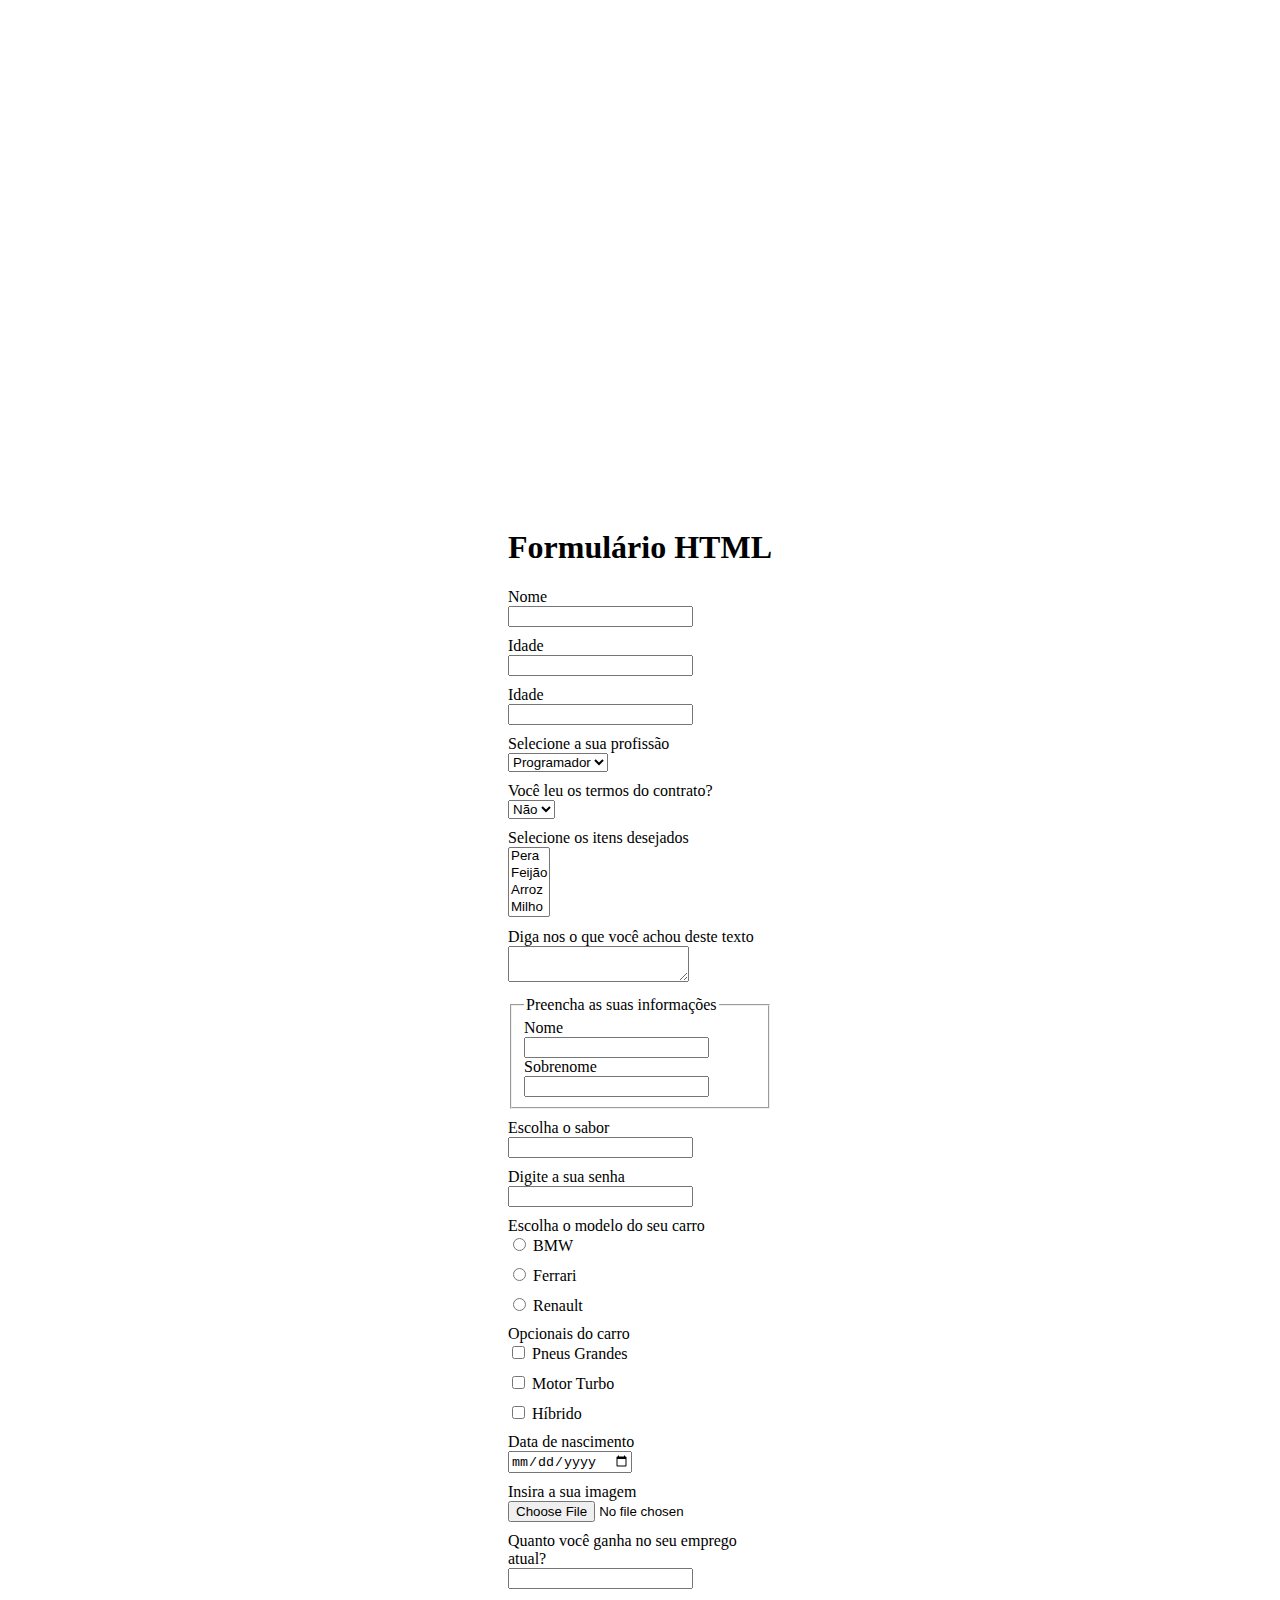
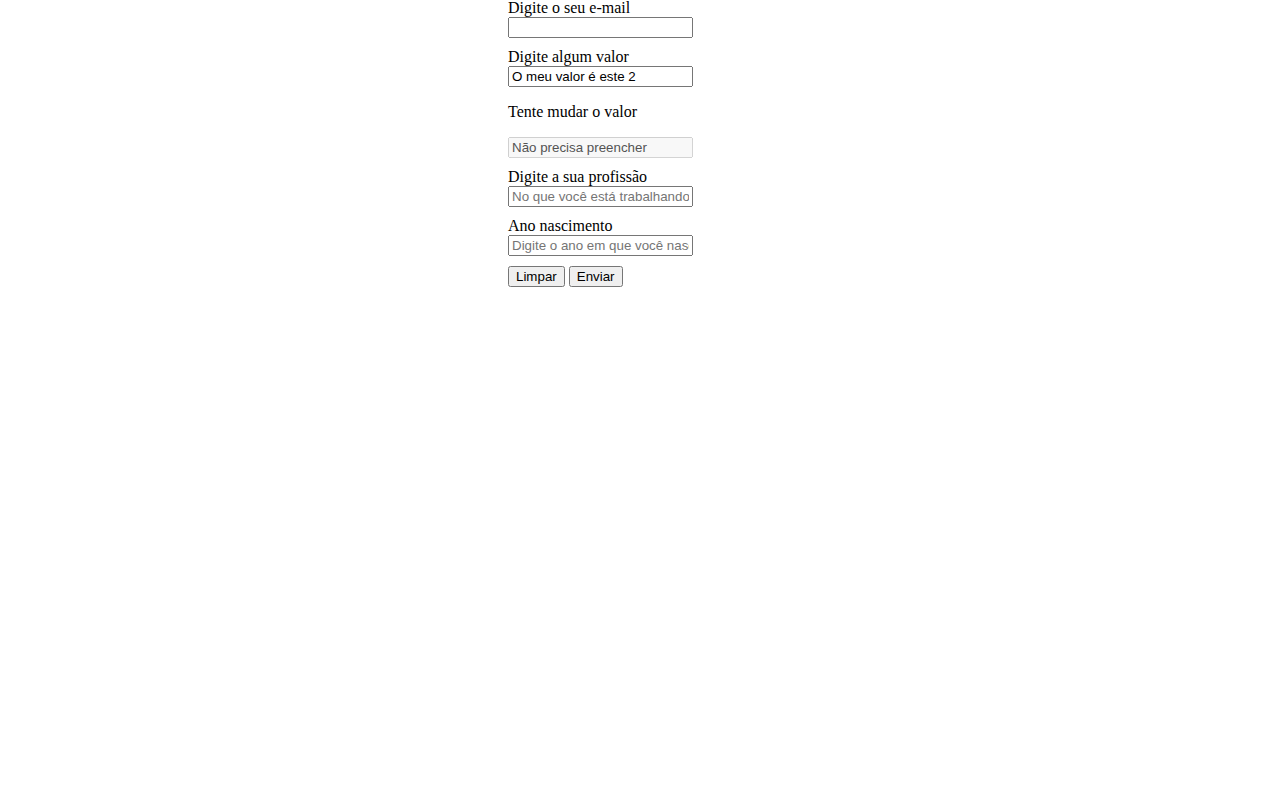
<file: 11_Formulario/index.html>
<!DOCTYPE html>
<html lang="en">
<head>
  <meta charset="UTF-8">
  <meta name="viewport" content="width=device-width, initial-scale=1.0">
  <title>Formulários</title>
  <link rel="stylesheet" href="./css/style.css"/>
</head>
<body>
  <h1>Formulário HTML</h1>
  <!-- 1 - Primeiro forumulário -->
  <!-- 2 - Atributos do formulário -->
  <form action="register.php" method="POST">
    <div>
      <label>Nome</label>
      <input type="text"/>
    </div>

    <!-- 3 - Atributo name do input -->
    <div>
      <label>Idade</label>
      <input type="number" name="age"/>
    </div>

    <!-- 4 - Atributo for da label deve ser igual ao value do atributo name do input-->
    <div>
      <label for="age">Idade</label>
      <input type="number" name="age"/>
    </div>

    <!-- 6 - Atributo Select -->
    <div>
      <label for="job">Selecione a sua profissão</label>
      <select name="job">
        <option value="programador">Programador</option>
        <option value="tester">Tester/QA</option>
        <option value="develop">Develop</option>
      </select>
    </div>

    <!-- 7 - Atributo Selected -->
    <div>
      <label for="contract">Você leu os termos do contrato?</label>
      <select name="contract">
        <option value="sim">Sim</option>
        <option value="nao" selected>Não</option>
      </select>
    </div>

    <!-- 8 - Múltiplas opções -->
    <div>
      <label for="itens">Selecione os itens desejados</label>
      <select name="itens" multiple>
        <option value="pera">Pera</option>
        <option value="feijao">Feijão</option>
        <option value="arroz">Arroz</option>
        <option value="milho">Milho</option>
      </select>
    </div>

    <!-- 9 - Textarea -->
    <div>
      <label for="coment">Diga nos o que você achou deste texto</label>
      <textarea name="coment"></textarea>
    </div>

    <!-- 10 - Fieldset e Legend -->
    <div>
      <fieldset>
        <legend>Preencha as suas informações</legend>
        <label for="firstname">Nome</label>
        <input type="text" name="firstname">
        <label for="lastname">Sobrenome</label>
        <input type="text" name="lastname">
      </fieldset>
    </div>

     <!-- 11 - Datalist -->
     <div>
      <label for="flavor">Escolha o sabor</label>
      <input type="text" list="flavors" name="flavor">

      <datalist id="flavors">
        <option value="Cereja"></option>
        <option value="Morango"></option>
        <option value="Abacaxi"></option>
        <option value="Chocolate"></option>
      </datalist>
    </div>

    <!-- 12 - Senha -->
    <div>
      <label for="password">Digite a sua senha</label>
      <input type="password" name="password">
    </div>

     <!-- 14 - Radio button -->
     <div>
      <label for="car_model">Escolha o modelo do seu carro</label>
      <div class="radio">
        <input type="radio" value="bmw" name="car_model">
        <label for="bmw">BMW</label>
      </div>
      <div class="radio">
        <input type="radio" value="ferrari" name="car_model">
        <label for="ferrari">Ferrari</label>
      </div>
      <div class="radio">
        <input type="radio" value="renault" name="car_model">
        <label for="renault">Renault</label>
      </div>
    </div>

    <!-- 15 - Checkbox -->
      <div>
        <label for="optionals">Opcionais do carro</label>
        <div class="radio">
          <input type="checkbox" name="optionals[]" value="big_tires">
          <label for="big_tires">Pneus Grandes</label>
        </div>
        <div class="radio">
          <input type="checkbox" name="optionals[]" value="turbo_engine">
          <label for="turbo_engine">Motor Turbo</label>
        </div>
        <div class="radio">
          <input type="checkbox" name="optionals[]" value="hybrid">
          <label for="hybrid">Híbrido</label>
        </div>
      </div>

      <!-- 16 - Datas -->
      <div>
        <label for="birthday">Data de nascimento</label>
        <input type="date" name="birthday">
      </div>

      <!-- 17 - Arquivos -->
      <div>
        <label for="image">Insira a sua imagem</label>
        <input type="file" name="image">
      </div>

      <!-- 18 - Números -->
      <div>
        <label for="salary">Quanto você ganha no seu emprego atual?</label>
        <input type="number" name="salary">
      </div>

      <!-- 19 - Emails -->
      <div>
        <label for="email">Digite o seu e-mail</label>
        <input type="email" name="email">
      </div>

      <!-- 20 - Value -->
      <div>
        <label for="value">Digite algum valor</label>
        <input type="text" value="O meu valor é este 2" name="value">
      </div>

      <!-- 21 - Disabled -->
      <div>
        <p>Tente mudar o valor</p>
        <input type="text" value="Não precisa preencher" disabled>
      </div>

      <!-- 22 - Placeholder -->
      <div>
        <label for="currentjob">Digite a sua profissão</label>
        <input type="text" name="currentjob" placeholder="No que você está trabalhando agora?">
      </div>

      <!-- 23 - Required -->
      <div>
        <label for="birthyear">Ano nascimento</label>
        <input type="text" placeholder="Digite o ano em que você nasceu" required>
      </div>

    <!-- 13 - Resetar form -->
    <input type="reset" value="Limpar">

    <!-- 5 - Atributo para enviar os dados do formulário -->
    <input type="submit" value="Enviar"/>
  </form>
</body>
</html>
</file>
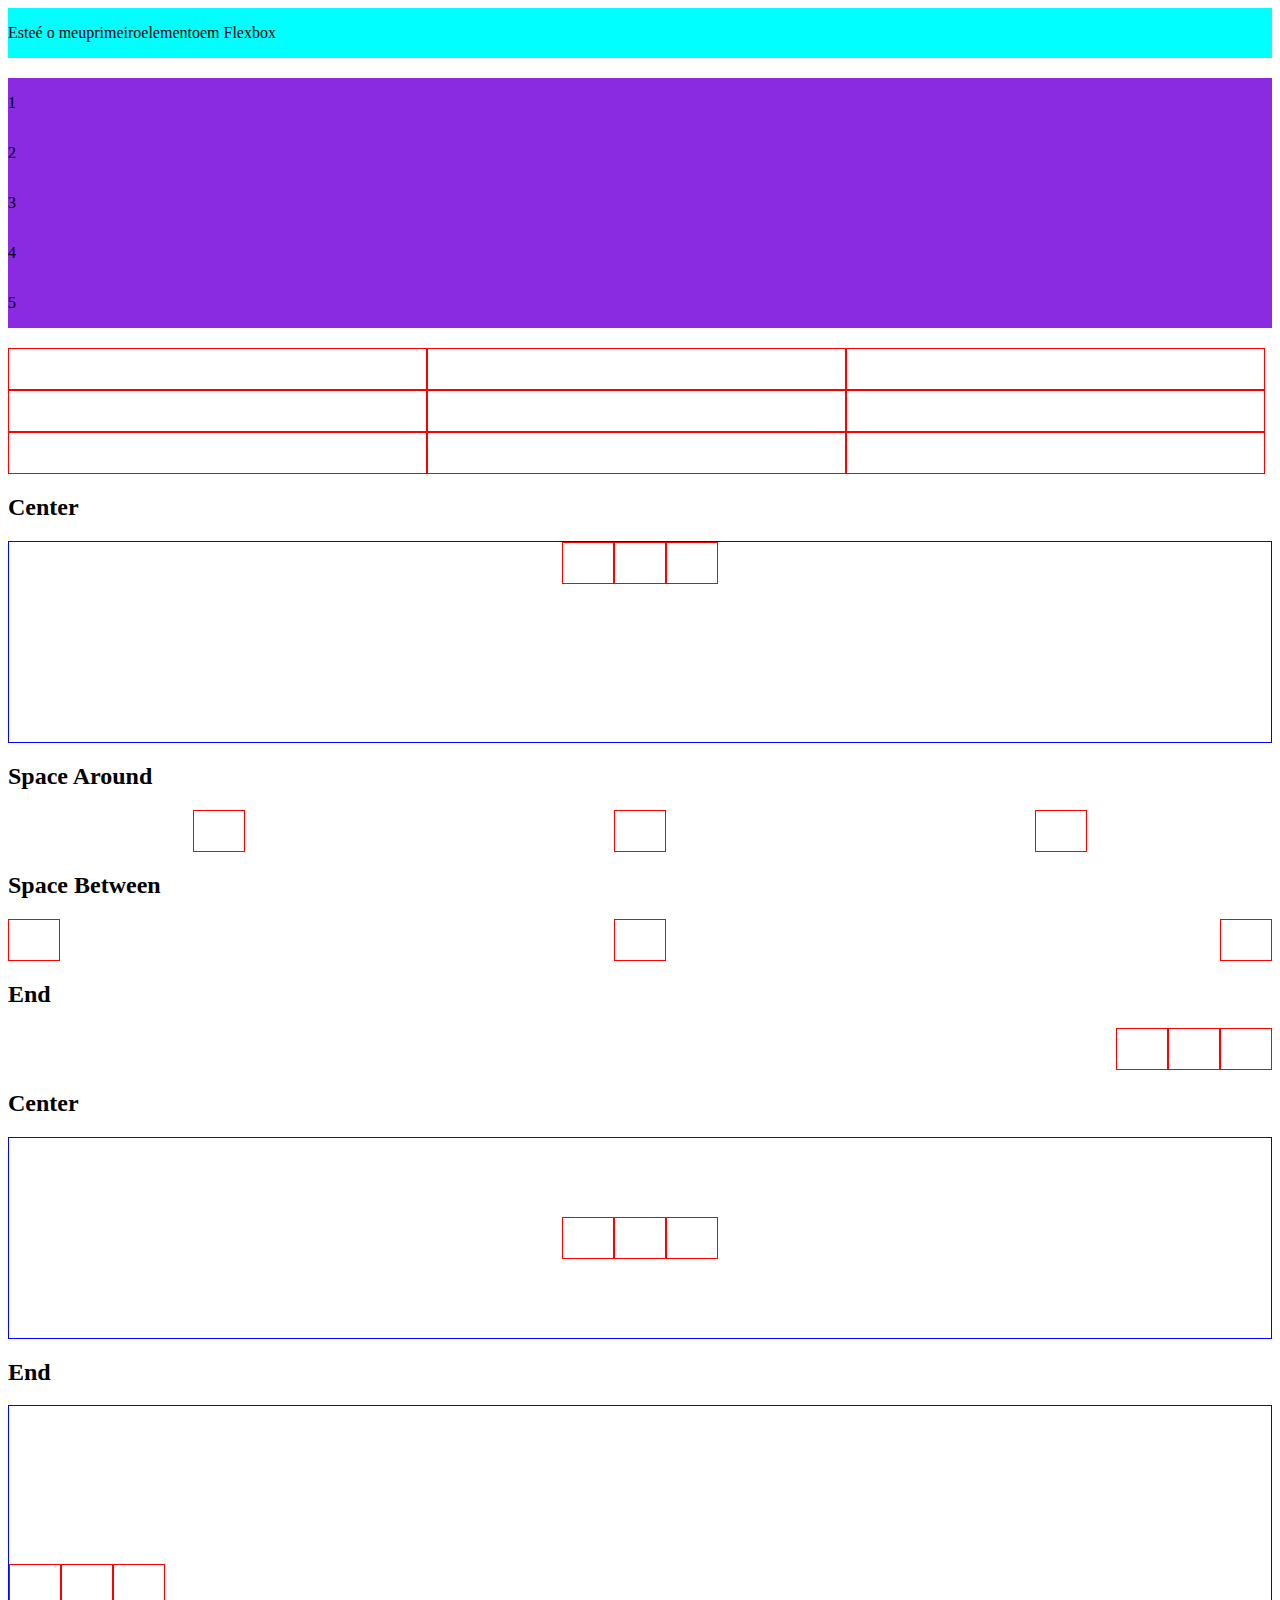
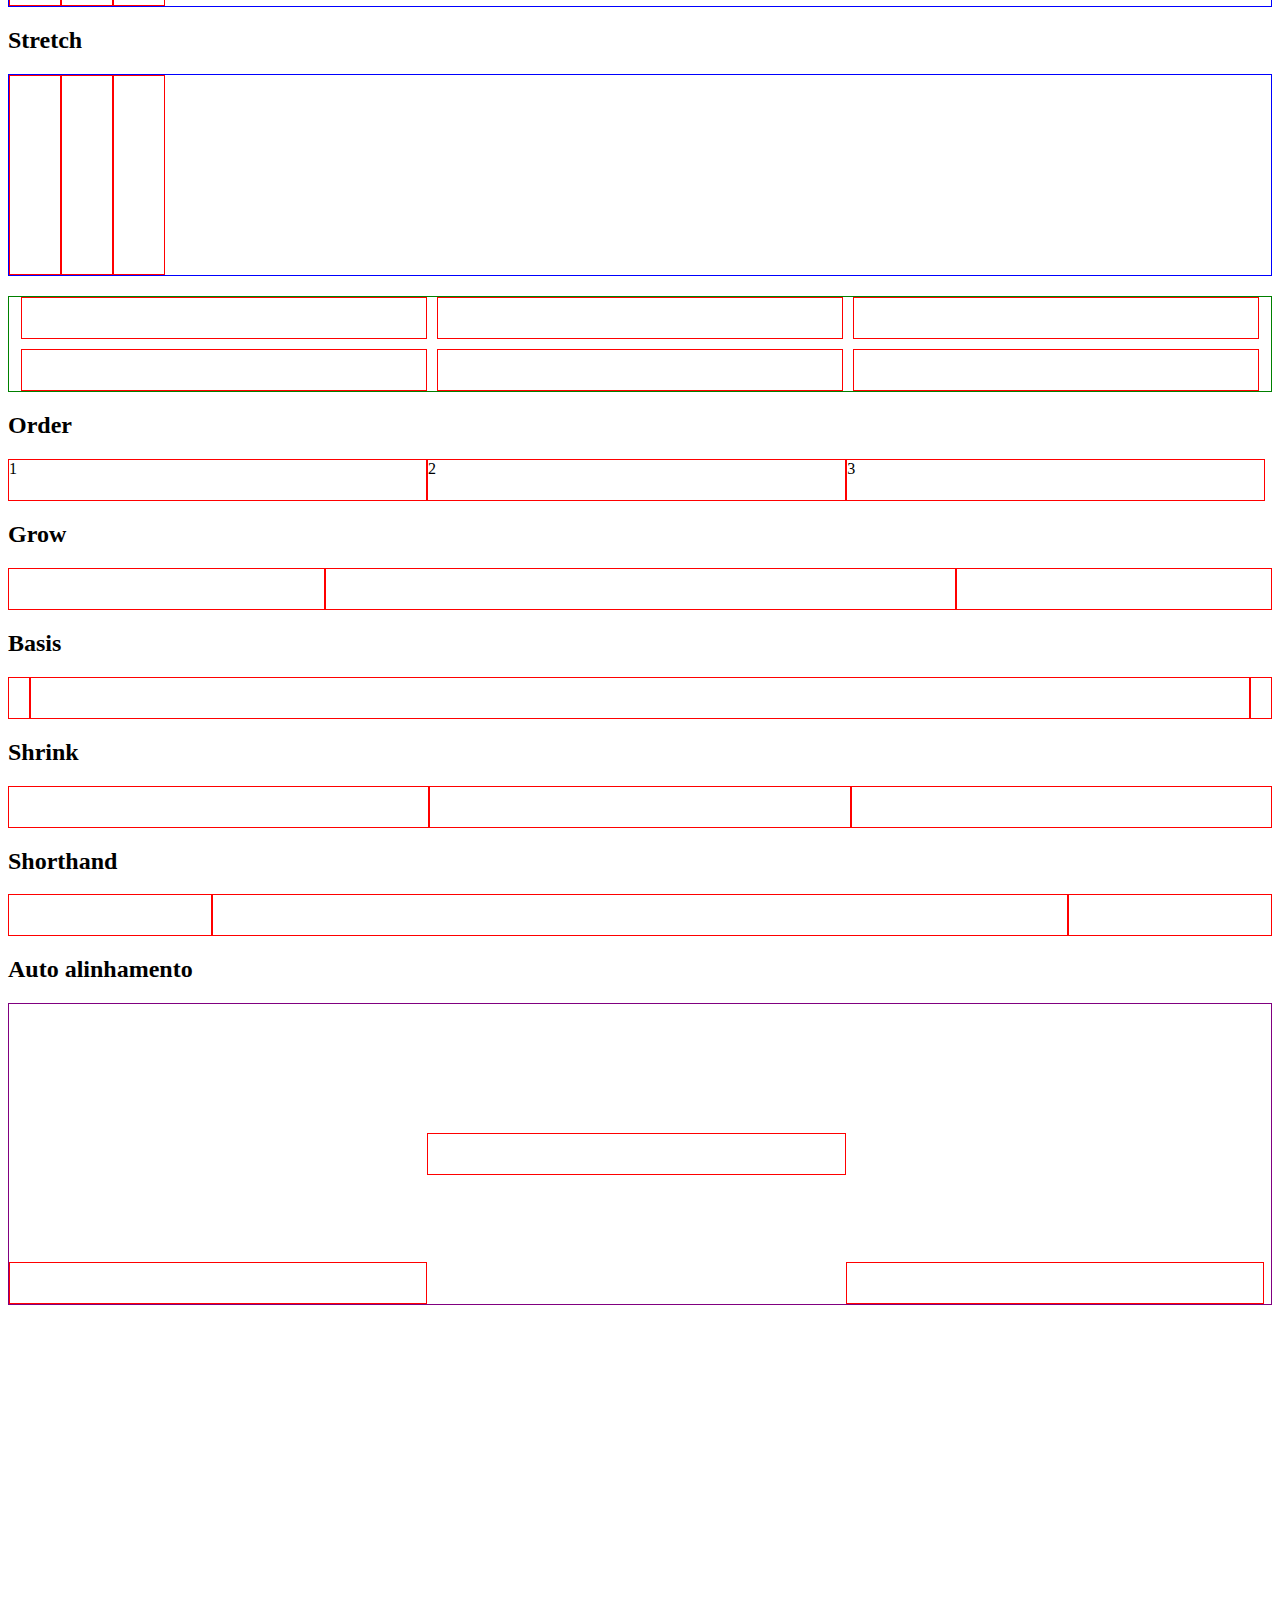
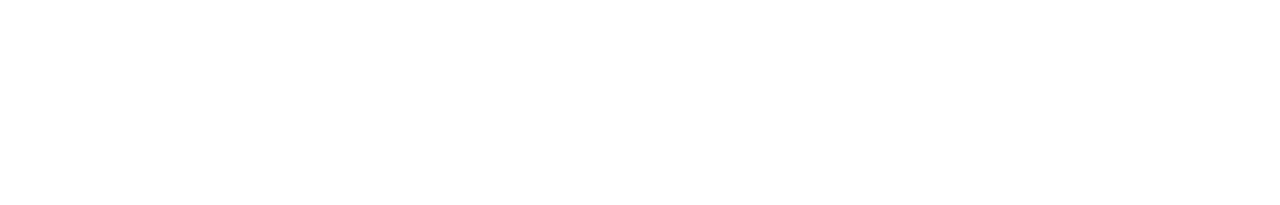
<file: 15_Flexbox/index.html>
<!DOCTYPE html>
<html lang="en">

<head>
  <meta charset="UTF-8">
  <meta name="viewport" content="width=device-width, initial-scale=1.0">
  <link rel="stylesheet" href="./css/style.css" />
  <title>Flexbox</title>
</head>

<body>
  <!-- 1 - Flex -->
  <div class="flex">
    <p>Este</p>
    <p>é o meu</p>
    <p>primeiro</p>
    <p>elemento</p>
    <p>em Flexbox</p>
  </div>

  <!-- 2 - Flex column -->
  <div class="flex-column">
    <p>1</p>
    <p>2</p>
    <p>3</p>
    <p>4</p>
    <p>5</p>
  </div>

  <!-- 3 - Wrap -->
  <div class="wrap">
    <div class="box"></div>
    <div class="box"></div>
    <div class="box"></div>
    <div class="box"></div>
    <div class="box"></div>
    <div class="box"></div>
    <div class="box"></div>
    <div class="box"></div>
    <div class="box"></div>
  </div>

   <!-- 4 - Justify content -->
   <h2>Center</h2>
   <div class="center">
     <div class="box"></div>
     <div class="box"></div>
     <div class="box"></div>
   </div>

   <h2>Space Around</h2>
   <div class="space-around">
     <div class="box"></div>
     <div class="box"></div>
     <div class="box"></div>
   </div>

   <h2>Space Between</h2>
   <div class="space-between">
     <div class="box"></div>
     <div class="box"></div>
     <div class="box"></div>
   </div>

   <h2>End</h2>
   <div class="end">
     <div class="box"></div>
     <div class="box"></div>
     <div class="box"></div>
   </div>

   <!-- 5 - Align items -->
   <h2>Center</h2>
   <div class="align-center">
     <div class="box"></div>
     <div class="box"></div>
     <div class="box"></div>
   </div>

   <h2>End</h2>
   <div class="flex-end">
     <div class="box"></div>
     <div class="box"></div>
     <div class="box"></div>
   </div>

   <h2>Stretch</h2>
   <div class="stretch">
     <div class="box"></div>
     <div class="box"></div>
     <div class="box"></div>
   </div>

   <!-- 6 - Gap -->
   <div class="gap">
     <div class="box"></div>
     <div class="box"></div>
     <div class="box"></div>
     <div class="box"></div>
     <div class="box"></div>
     <div class="box"></div>
   </div>

   <!-- 7 - Order -->
   <h2>Order</h2>
   <div class="order">
     <div class="box" id="three">3</div>
     <div class="box" id="one">1</div>
     <div class="box" id="two">2</div>
   </div>

   <!-- 8 - Grow -->
   <h2>Grow</h2>
   <div class="grow">
     <div class="box"></div>
     <div class="box big"></div>
     <div class="box"></div>
   </div>

   <!-- 9 - Basis -->
   <h2>Basis</h2>
   <div class="basis">
     <div class="box"></div>
     <div class="box big"></div>
     <div class="box"></div>
   </div>

   <!-- 10 - Shrink -->
   <h2>Shrink</h2>
   <div class="shrink">
     <div class="box"></div>
     <div class="box small"></div>
     <div class="box"></div>
   </div>

   <!-- 11 - Flex shorthand -->
   <h2>Shorthand</h2>
   <div class="shorthand">
     <div class="box"></div>
     <div class="box different"></div>
     <div class="box"></div>
   </div>

   <!-- 12 - Auto alinhamento -->
   <h2>Auto alinhamento</h2>
   <div class="auto-alignment">
     <div class="box"></div>
     <div class="box different"></div>
     <div class="box"></div>
   </div>
</body>

</html>
</file>
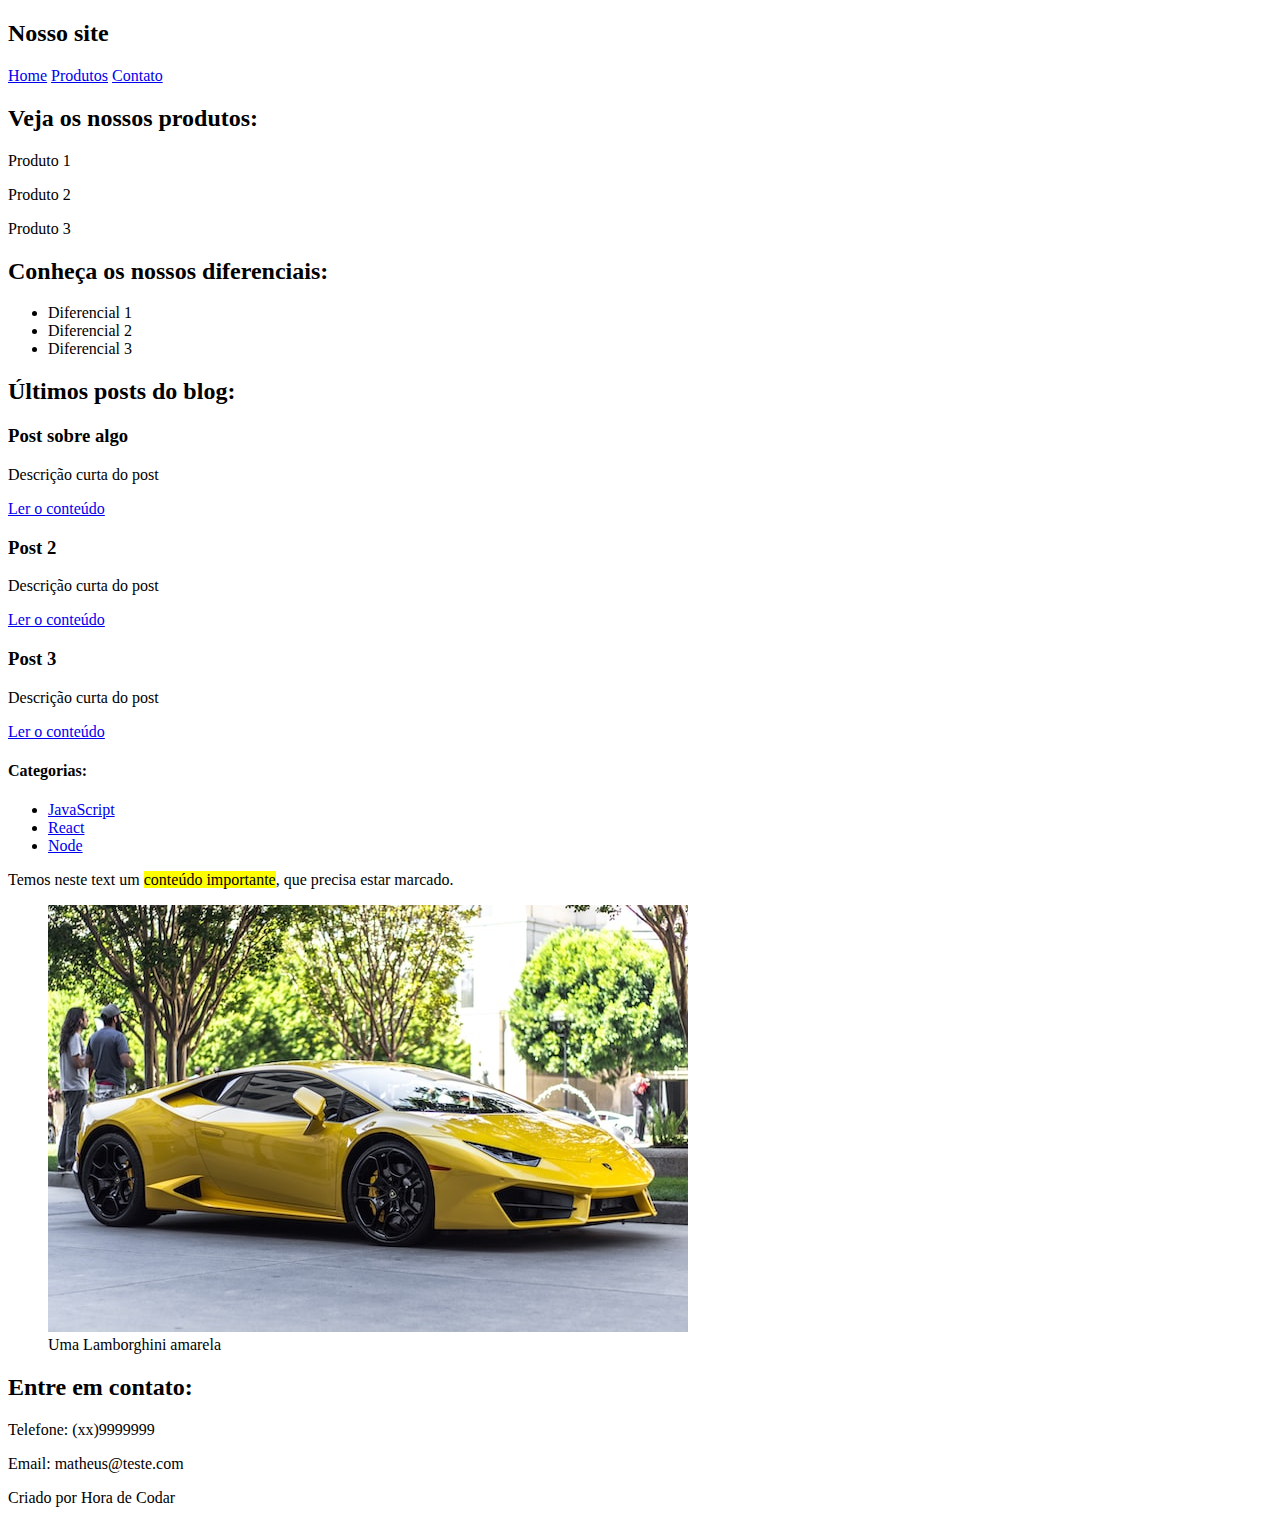
<file: 16_HTML_Semantico/index.html>
<!DOCTYPE html>
<html lang="en">
  <head>
    <meta charset="UTF-8" />
    <meta http-equiv="X-UA-Compatible" content="IE=edge" />
    <meta name="viewport" content="width=device-width, initial-scale=1.0" />
    <title>HTML semântico</title>
  </head>
  <body>
    <!-- 3 - Header -->
    <header>
      <h2>Nosso site</h2>
      <!-- <section>
        <a href="#">Home</a>
        <a href="#">Produtos</a>
        <a href="#">Contato</a>
      </section> -->
      <!-- 5 - nav -->
      <nav>
        <a href="#">Home</a>
        <a href="#">Produtos</a>
        <a href="#">Contato</a>
      </nav>
    </header>
    <!-- 8 - Main -->
    <main>
      <!-- 1 - section -->
      <section>
        <h2>Veja os nossos produtos:</h2>
        <p>Produto 1</p>
        <p>Produto 2</p>
        <p>Produto 3</p>
      </section>
      <section>
        <h2>Conheça os nossos diferenciais:</h2>
        <ul>
          <li>Diferencial 1</li>
          <li>Diferencial 2</li>
          <li>Diferencial 3</li>
        </ul>
      </section>
      <!-- 2 - Article -->
      <section>
        <h2>Últimos posts do blog:</h2>
        <article>
          <h3>Post sobre algo</h3>
          <p>Descrição curta do post</p>
          <a href="#">Ler o conteúdo</a>
        </article>
        <article>
          <h3>Post 2</h3>
          <p>Descrição curta do post</p>
          <a href="#">Ler o conteúdo</a>
        </article>
        <article>
          <h3>Post 3</h3>
          <p>Descrição curta do post</p>
          <a href="#">Ler o conteúdo</a>
        </article>
      </section>
    </main>
    <!-- 6 - Aside -->
    <aside>
      <h4>Categorias:</h4>
      <ul>
        <li>
          <a href="#">JavaScript</a>
        </li>
        <li>
          <a href="#">React</a>
        </li>
        <li>
          <a href="#">Node</a>
        </li>
      </ul>
    </aside>
    <!-- 9 - Mark -->
    <p>
      Temos neste text um <mark>conteúdo importante</mark>, que precisa estar
      marcado.
    </p>
    <!-- 7 - Figure e figcaption -->
    <figure>
      <img src="./img/lambo.jpg" alt="Lamborghini" />
      <figcaption>Uma Lamborghini amarela</figcaption>
    </figure>
    <!-- 4 - Footer -->
    <footer>
      <div>
        <h2>Entre em contato:</h2>
        <p>Telefone: (xx)9999999</p>
        <p>Email: matheus@teste.com</p>
      </div>
      <p>Criado por Hora de Codar</p>
    </footer>
  </body>
</html>
</file>
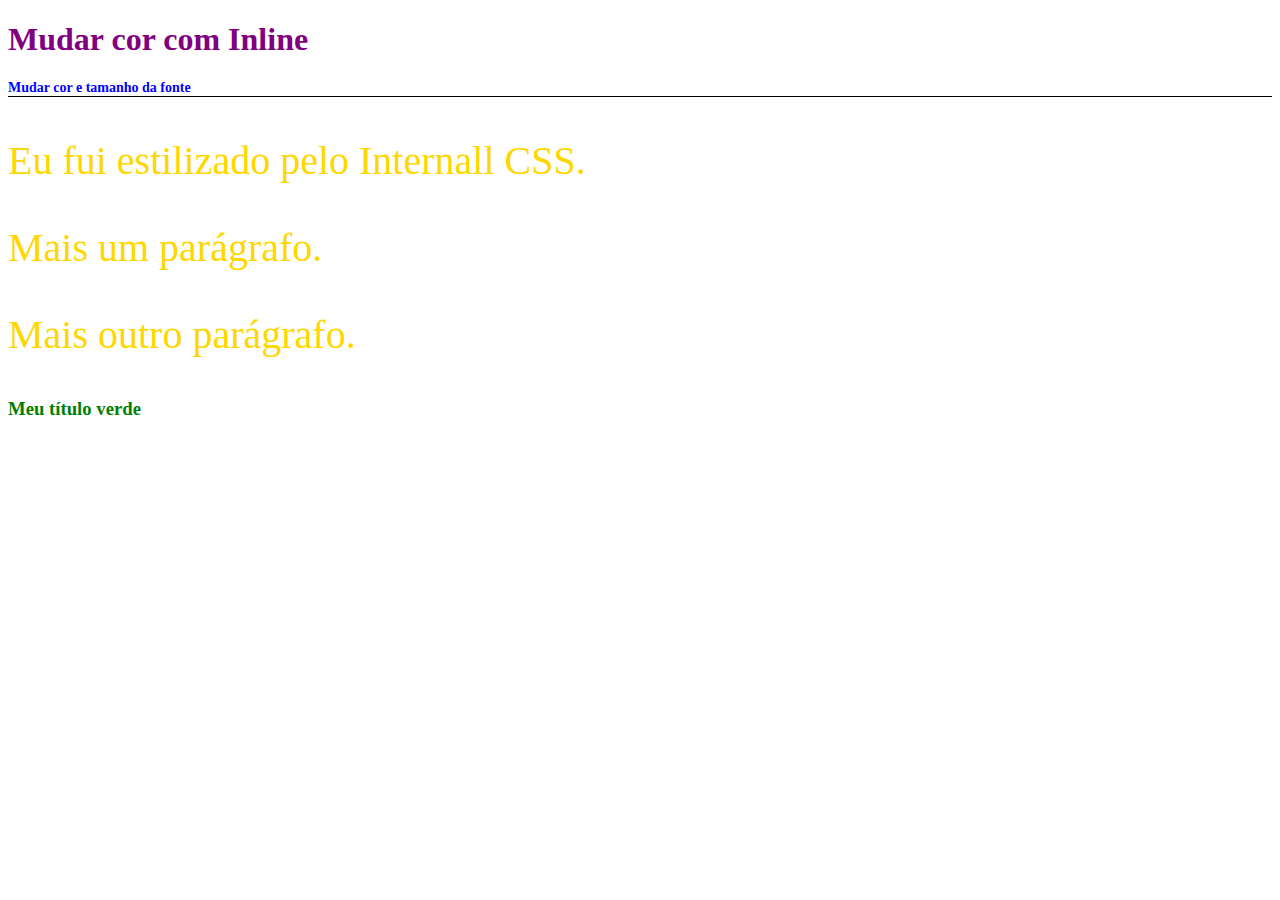
<file: 3_CSS/index.html>
<!DOCTYPE html>
<html lang="en">
<head>
  <meta charset="UTF-8">
  <meta name="viewport" content="width=device-width, initial-scale=1.0">
  <title>CSS</title>
  <!-- 3 - Internal CSS -->
  <style>
    p {
      color: gold;
      font-size: 40px;
    }
  </style>
  <!-- 4 - EXternal CSS -->
  <link rel="stylesheet" href="css/style.css" />
</head>
<body>
  <!-- 1 - Inline CSS  -->
  <h1 style="color: purple;">Mudar cor com Inline</h1>

  <!-- 2 - Múltiplas regras  -->
  <h1 style="color: blue; font-size: 14px; border-bottom: 1px solid black;">Mudar cor e tamanho da fonte</h1>

  <!-- 3 - Internal CSS -->
  <p>Eu fui estilizado pelo Internall CSS.</p>
  <p>Mais um parágrafo.</p>
  <p>Mais outro parágrafo.</p>

  <!-- 4 - External CSS -->
  <h3>Meu título verde</h3>
</body>
</html>
</file>
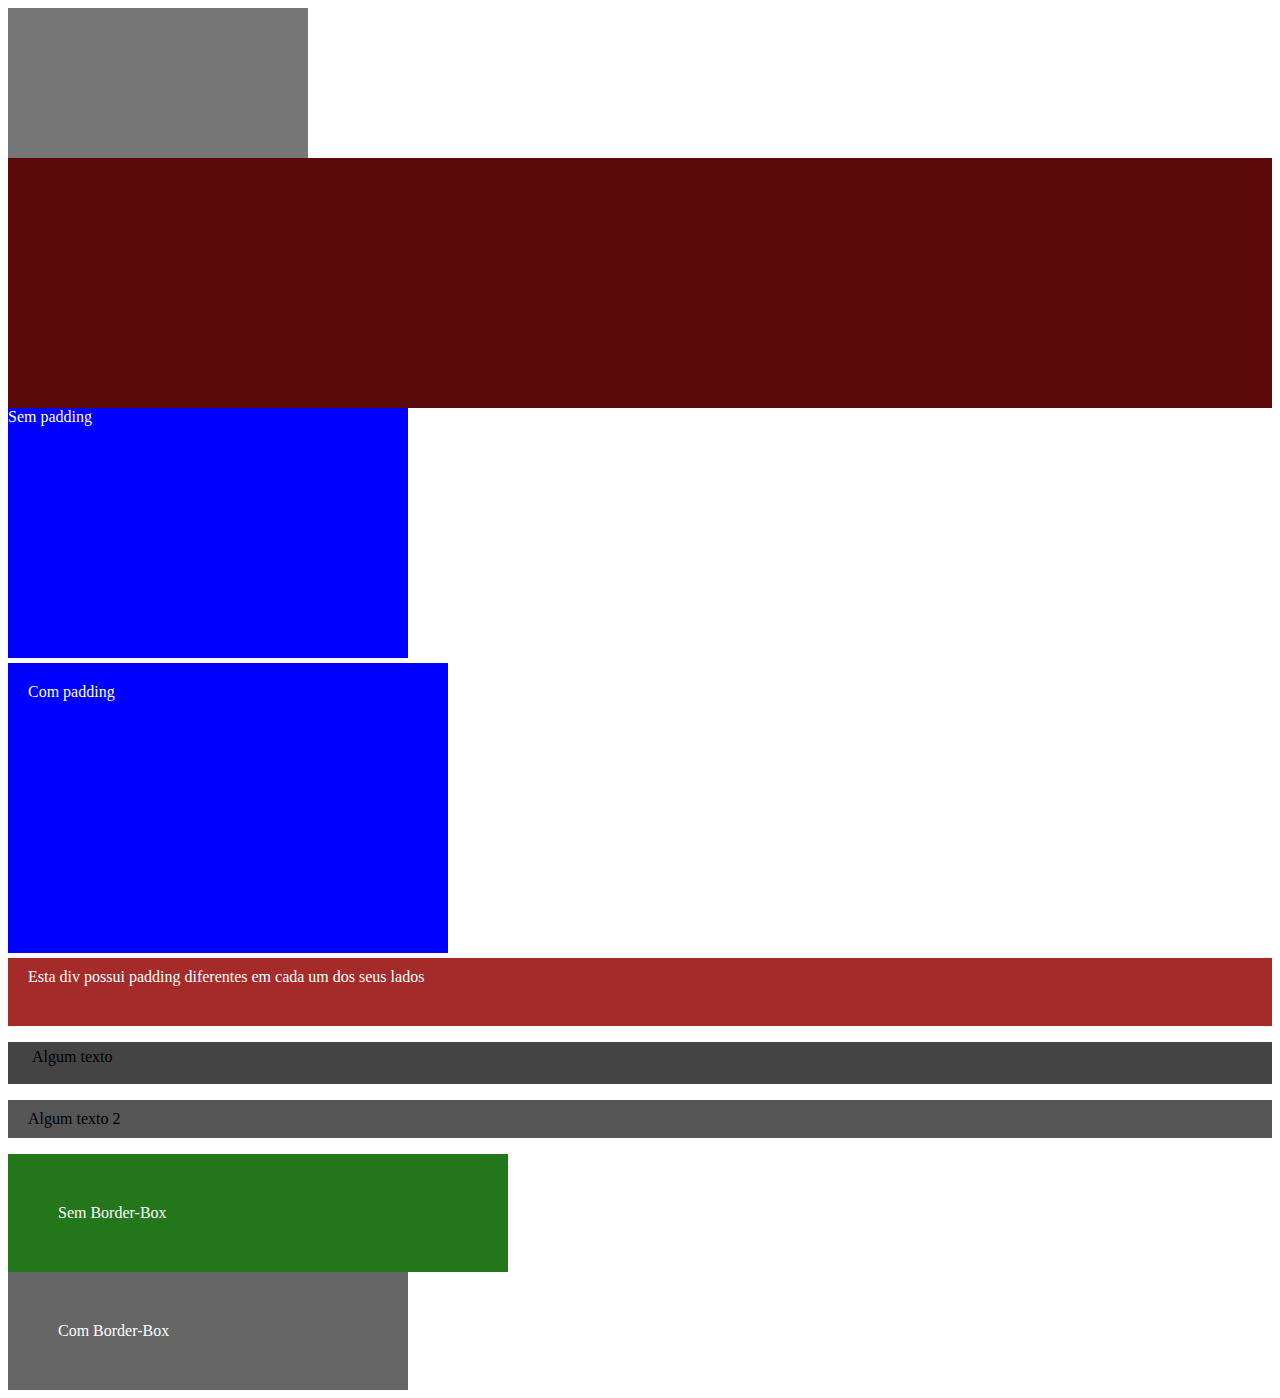
<file: 6_Box_Model/index.html>
<!DOCTYPE html>
<html lang="en">
<head>
  <meta charset="UTF-8">
  <meta name="viewport" content="width=device-width, initial-scale=1.0">
  <link rel="stylesheet" href="style.css" />
  <title>Box Model</title>
</head>
<body>
  <!-- 1 - Largura e Altura -->
  <div class="width-height"></div>
  <div class="width-height2"></div>

  <!-- 2 - Padding -->
  <div class="no-padding">
    Sem padding
  </div>

  <div class="padding">
    Com padding
  </div>

  <!-- 3 - Padding individual -->
  <div class="padding-individual">
    Esta div possui padding diferentes em cada um dos seus lados
  </div>

  <!-- 4 - shorthand padding -->
  <p class="shorthand-padding">Algum texto</p>
  <p class="shorthand-padding-2">Algum texto 2</p>

   <!-- 5 - Padding com width  -->
  <div class="without-border-box">
    Sem Border-Box
  </div>

  <div class="border-box">
    Com Border-Box
  </div>
</body>
</html>
</file>
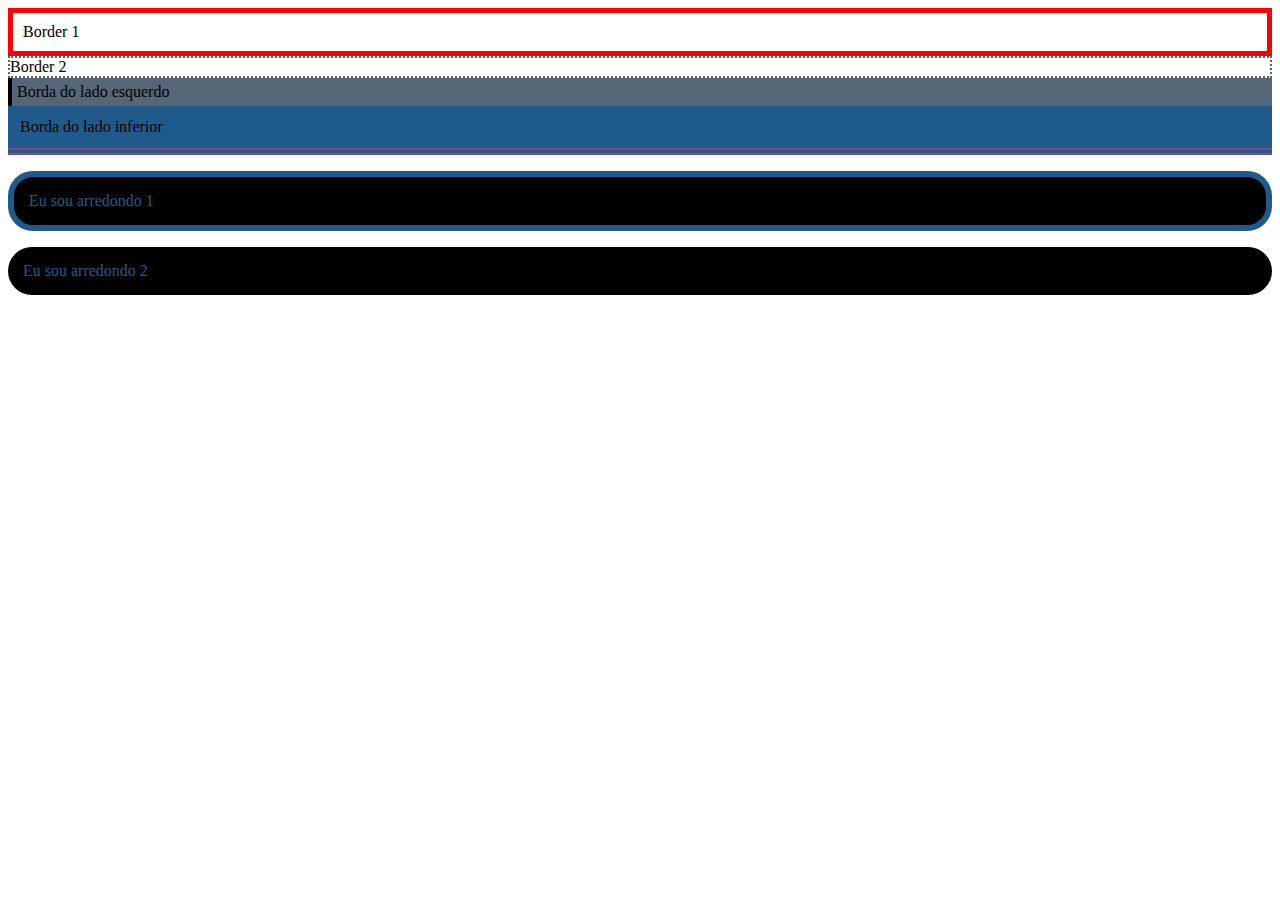
<file: 7_Border/index.html>
<!DOCTYPE html>
<html lang="en">
<head>
  <meta charset="UTF-8">
  <meta name="viewport" content="width=device-width, initial-scale=1.0">
  <title>Border</title>
  <link rel="stylesheet" href="style.css" />
</head>
<body>
  <!-- 1 - Border -->
  <div class="border">Border 1</div>
  <div class="border2">Border 2</div>

  <!-- 2 - Border individual -->
  <div class="border-left">Borda do lado esquerdo</div>
  <div class="border-bottom">Borda do lado inferior</div>

  <!-- 3 - Border rounded -->
  <p class="rounded-p">Eu sou arredondo 1</p>
  <p class="rounded-p-2">Eu sou arredondo 2</p>
</body>
</html>
</file>
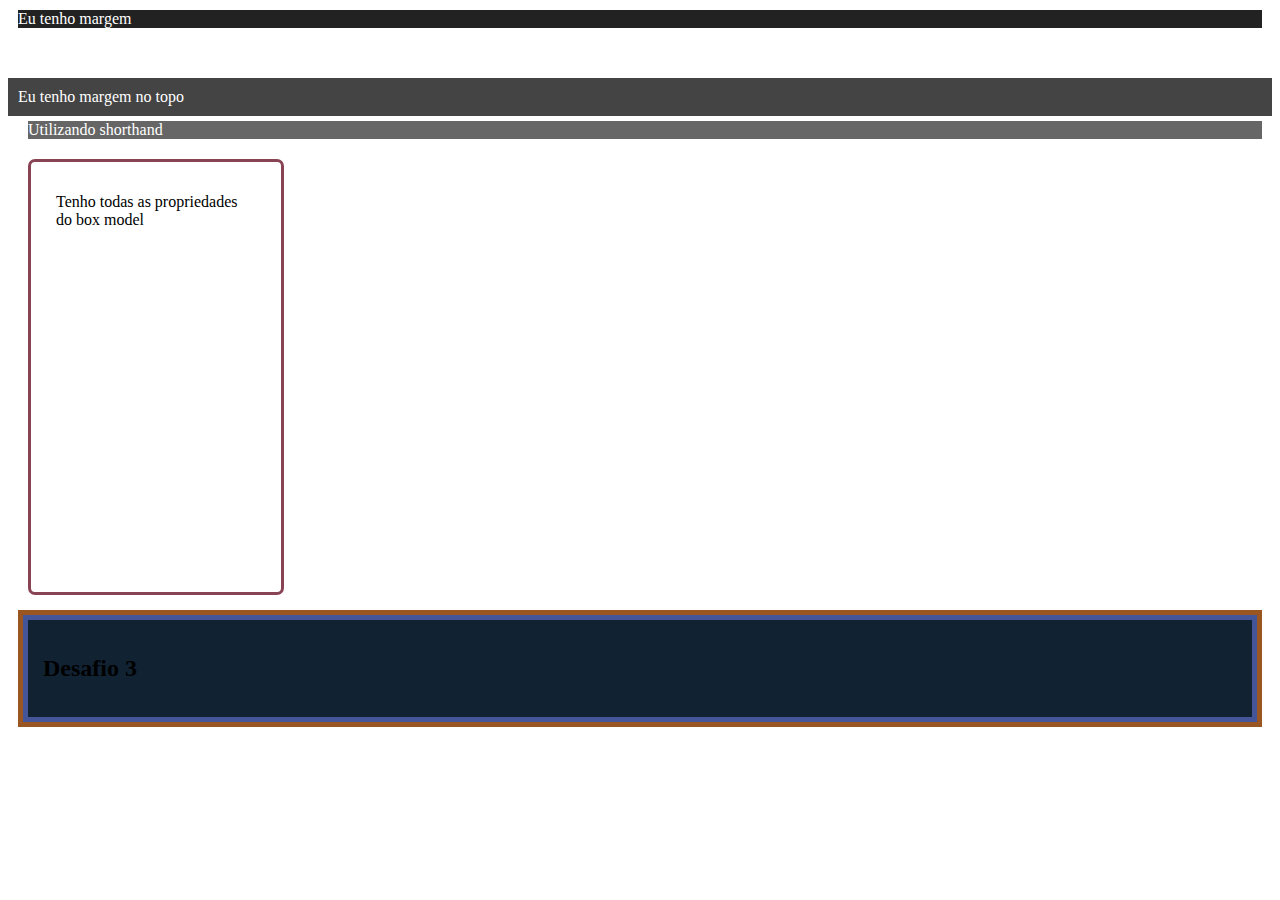
<file: 8_Margem/index.html>
<!DOCTYPE html>
<html lang="en">
<head>
  <meta charset="UTF-8">
  <meta name="viewport" content="width=device-width, initial-scale=1.0">
  <title>Margemt</title>
  <link rel="stylesheet" href="style.css" />
</head>
<body>
   <!-- 1 - margem -->
   <div class="margin">Eu tenho margem</div>
   <div class="margin-top">Eu tenho margem no topo</div>
   <div class="margin-shorthand">Utilizando shorthand</div>

   <!-- 2 - box model -->
   <div class="box-model">
    <p>Tenho todas as propriedades do box model</p>
  </div>

  <!-- 3 - desafio 3 -->
  <div id="box-model">
    <h2 class="title-box-modal">Desafio 3</h2>
  </div>
</body>
</html>
</file>
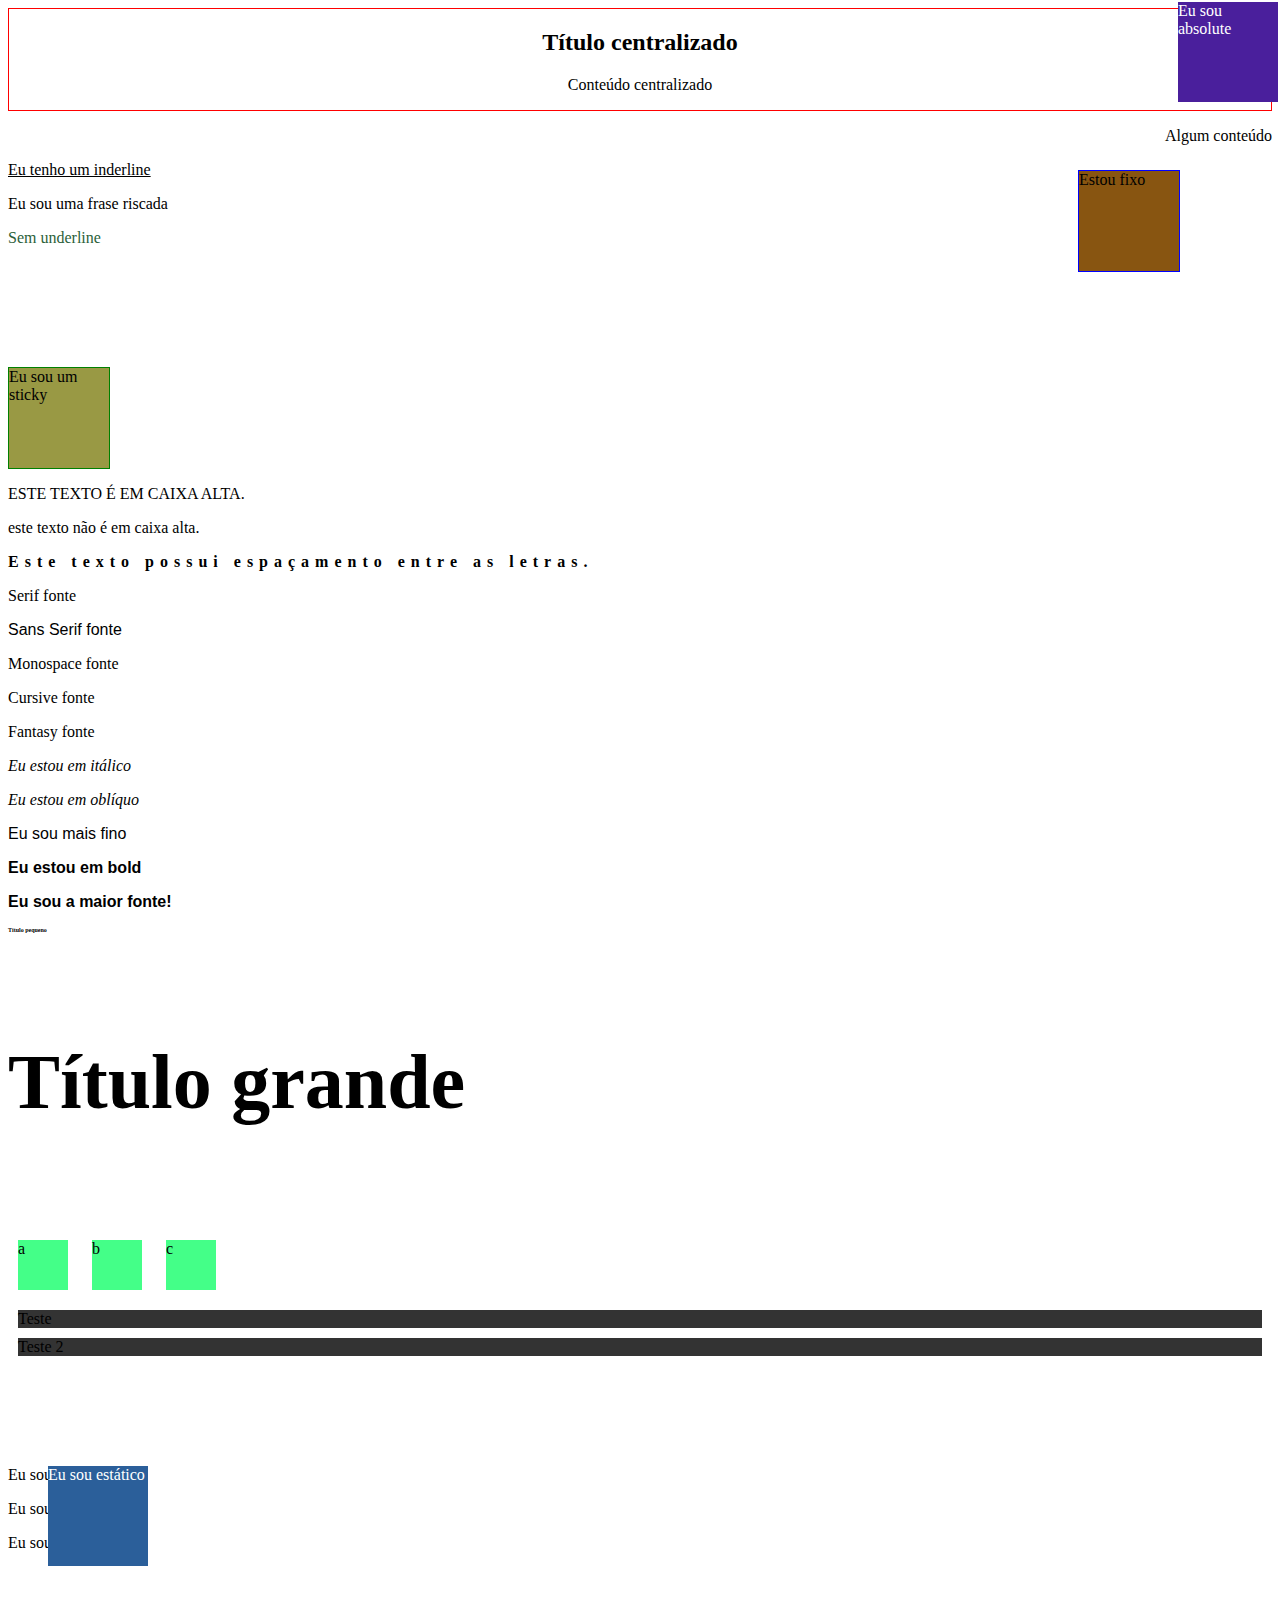
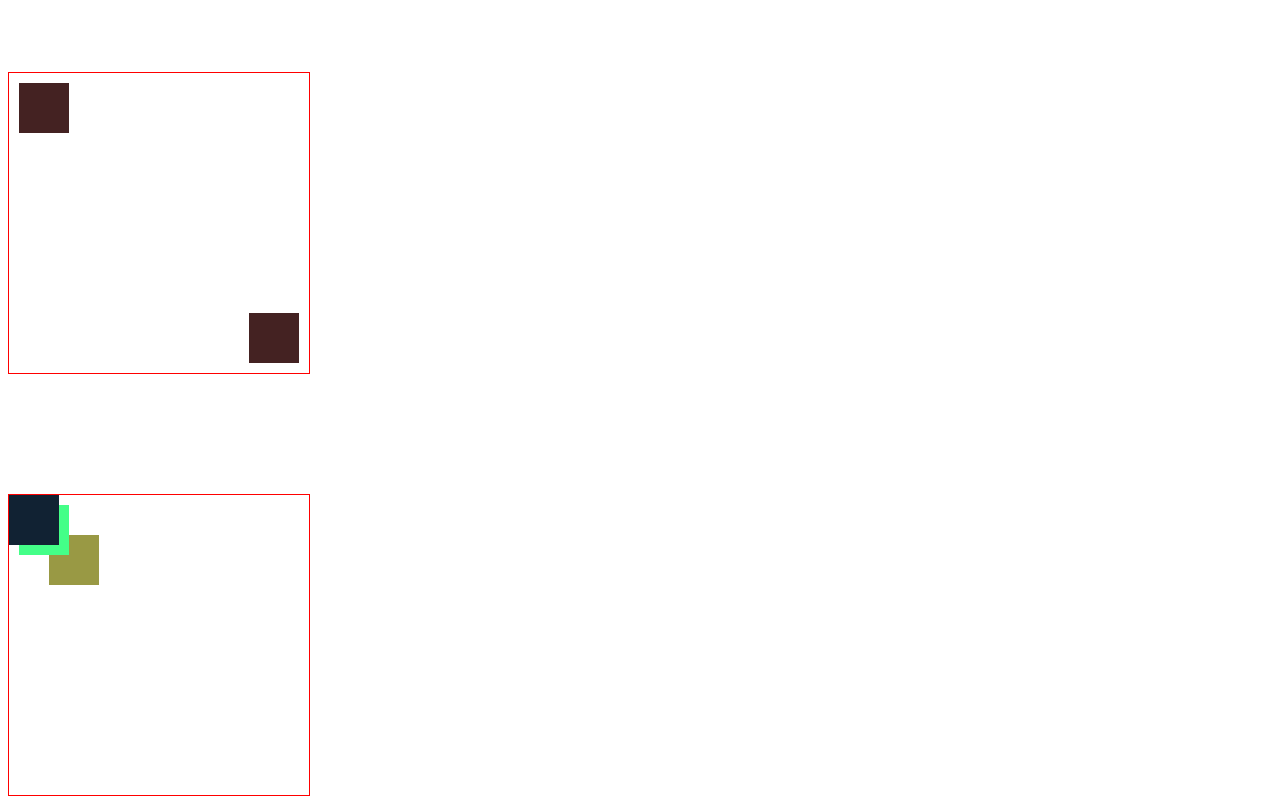
<file: 9_Texto/index.html>
<!DOCTYPE html>
<html lang="en">

<head>
  <meta charset="UTF-8">
  <meta name="viewport" content="width=device-width, initial-scale=1.0">
  <title>Textos</title>
  <link rel="stylesheet" href="style.css" />
</head>

<body>
  <!-- 1 - Texto centralizado -->
  <div id="container-center">
    <h2>Título centralizado</h2>
    <p>Conteúdo centralizado</p>
  </div>

  <!-- 2 - Texto alinhado à direita -->
  <p class="text-right">Algum conteúdo</p>

  <!-- 3 - Text decoration -->
  <P class="underline">Eu tenho um inderline</P>
  <p class="strike-through">Eu sou uma frase riscada</p>
  <p class="remove-underline">Sem underline</p>

  <!-- 16 - Sticky -->
  <div class="sticky">
    <span>Eu sou um sticky</span>
  </div>

  <!-- 4 - Text transform -->
  <p class="uper">Este texto é em caixa alta.</p>
  <P class="lower">ESTE TEXTO NÃO É EM CAIXA ALTA.</P>

  <!-- 5 - Letter spacing -->
  <p class="spacing">Este texto possui espaçamento entre as letras.</p>

  <!-- 6 - Fontes -->
  <p class="serif">Serif fonte</p>
  <p class="sans-serif">Sans Serif fonte</p>
  <p class="monospace">Monospace fonte</p>
  <p class="cursive">Cursive fonte</p>
  <p class="fantasy">Fantasy fonte</p>

  <!-- 7 - Font style -->
  <p class="italic">Eu estou em itálico</p>
  <p class="oblique">Eu estou em oblíquo</p>

  <!-- 8 - Font weight -->
  <p class="thin">Eu sou mais fino</p>
  <p class="bold">Eu estou em bold</p>
  <p class="bolder">Eu sou a maior fonte!</p>

  <!-- 9 - Font-size -->
  <h4 class="small">Título pequeno</h4>
  <h4 class="big">Título grande</h4>

  <!-- 10 - Display -->
  <div class="inline-box">a</div>
  <div class="inline-box">b</div>
  <div class="inline-box">c</div>
  <span class="block">Teste</span>
  <span class="block">Teste 2</span>
  <p class="invisible">Me encontre se puder</p>

  <!-- 11 - Static -->
  <div class="static">
    <span>Eu sou estático</span>
  </div>

  <!-- 12 - Relative -->
  <div class="relativa">
    <span>Eu sou relativo</span>
  </div>
  <p>Eu sou um paragráfo!</p>

  <!-- 13 - Absolute -->
  <div class="absolute">
    <spa>Eu sou absolute</spa>
  </div>
  <p>Eu sou um paragráfo!</p>

  <!-- 14 - Relative com Absolute -->
  <div class="relative-container">
    <div class="absolute-1"></div>
    <div class="absolute-2"></div>
  </div>

  <!-- 15 - Fixed -->
  <div class="fixed">
    <span>Estou fixo</span>
  </div>

  <!-- 16 - z-index -->
  <div class="relative-container">
    <div class="absolute-3"></div>
    <div class="absolute-4"></div>
    <div class="absolute-5"></div>
  </div>
</body>

</html>
</file>
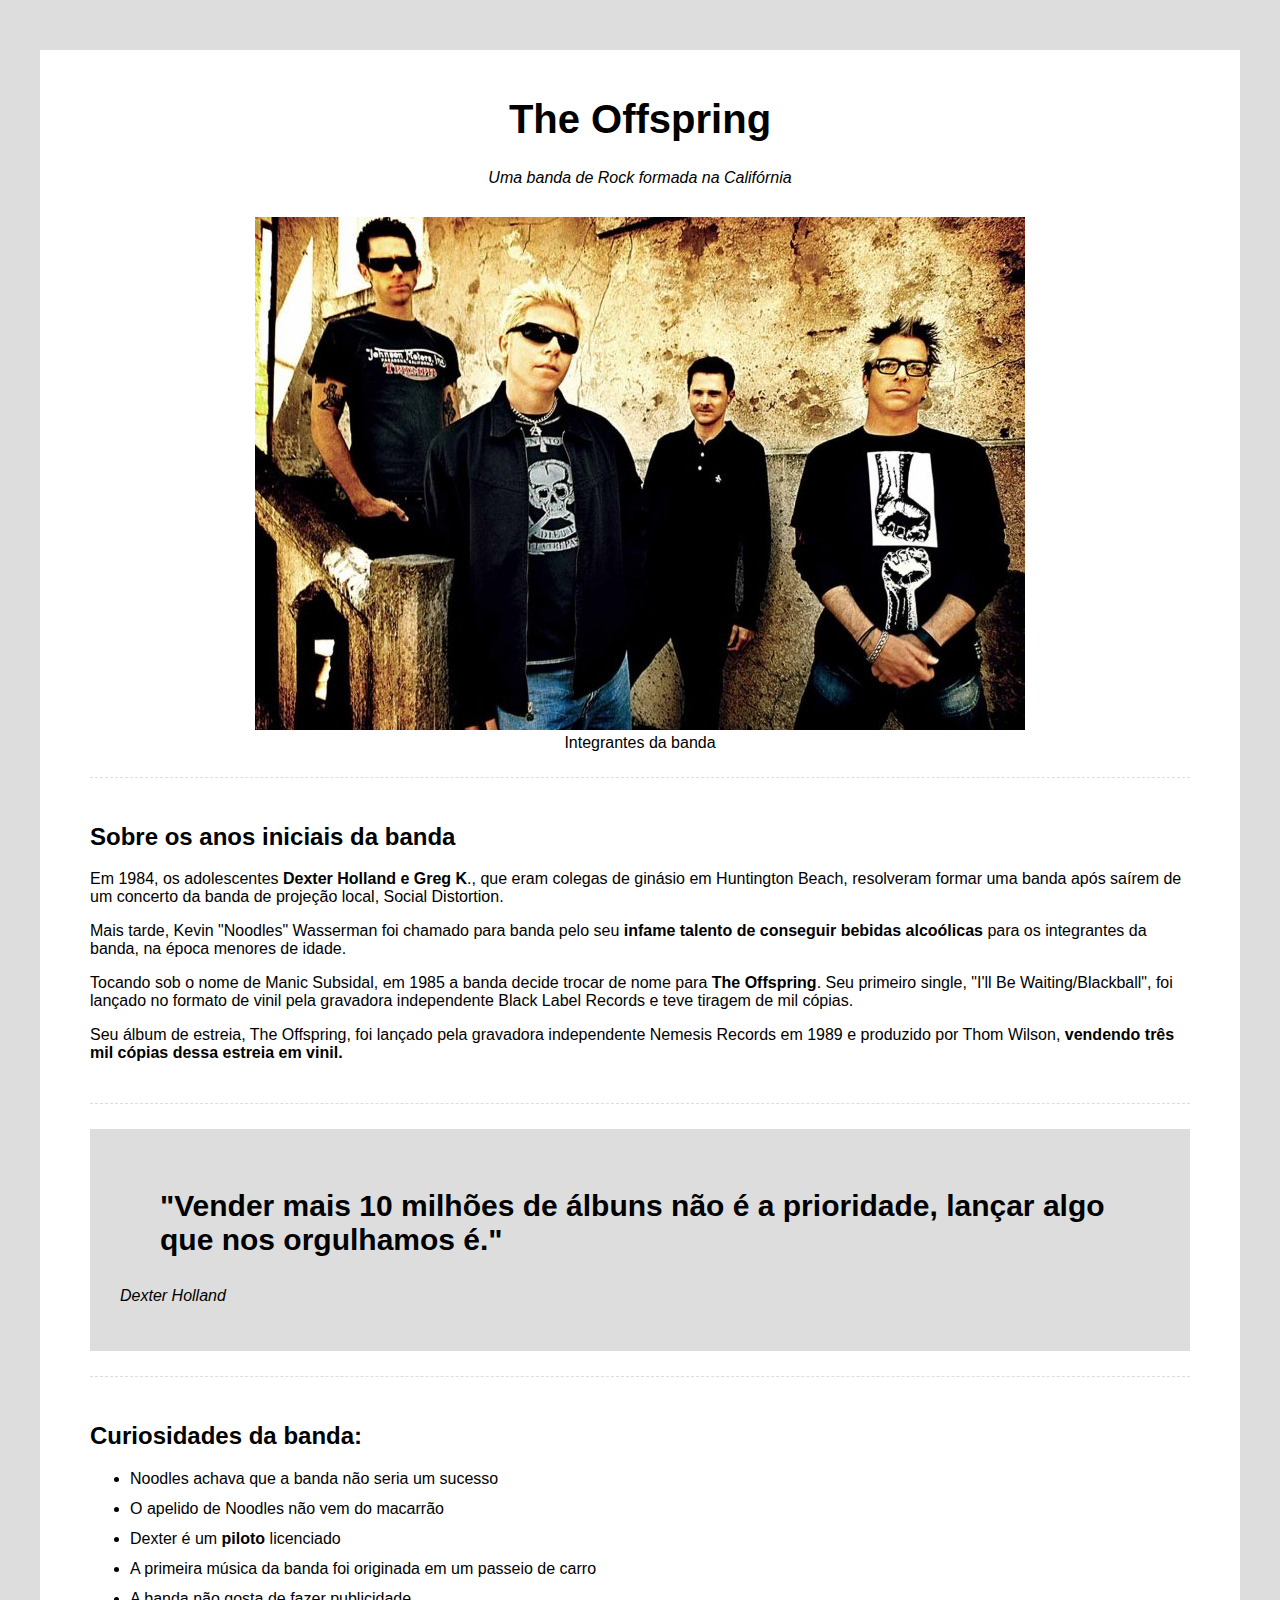
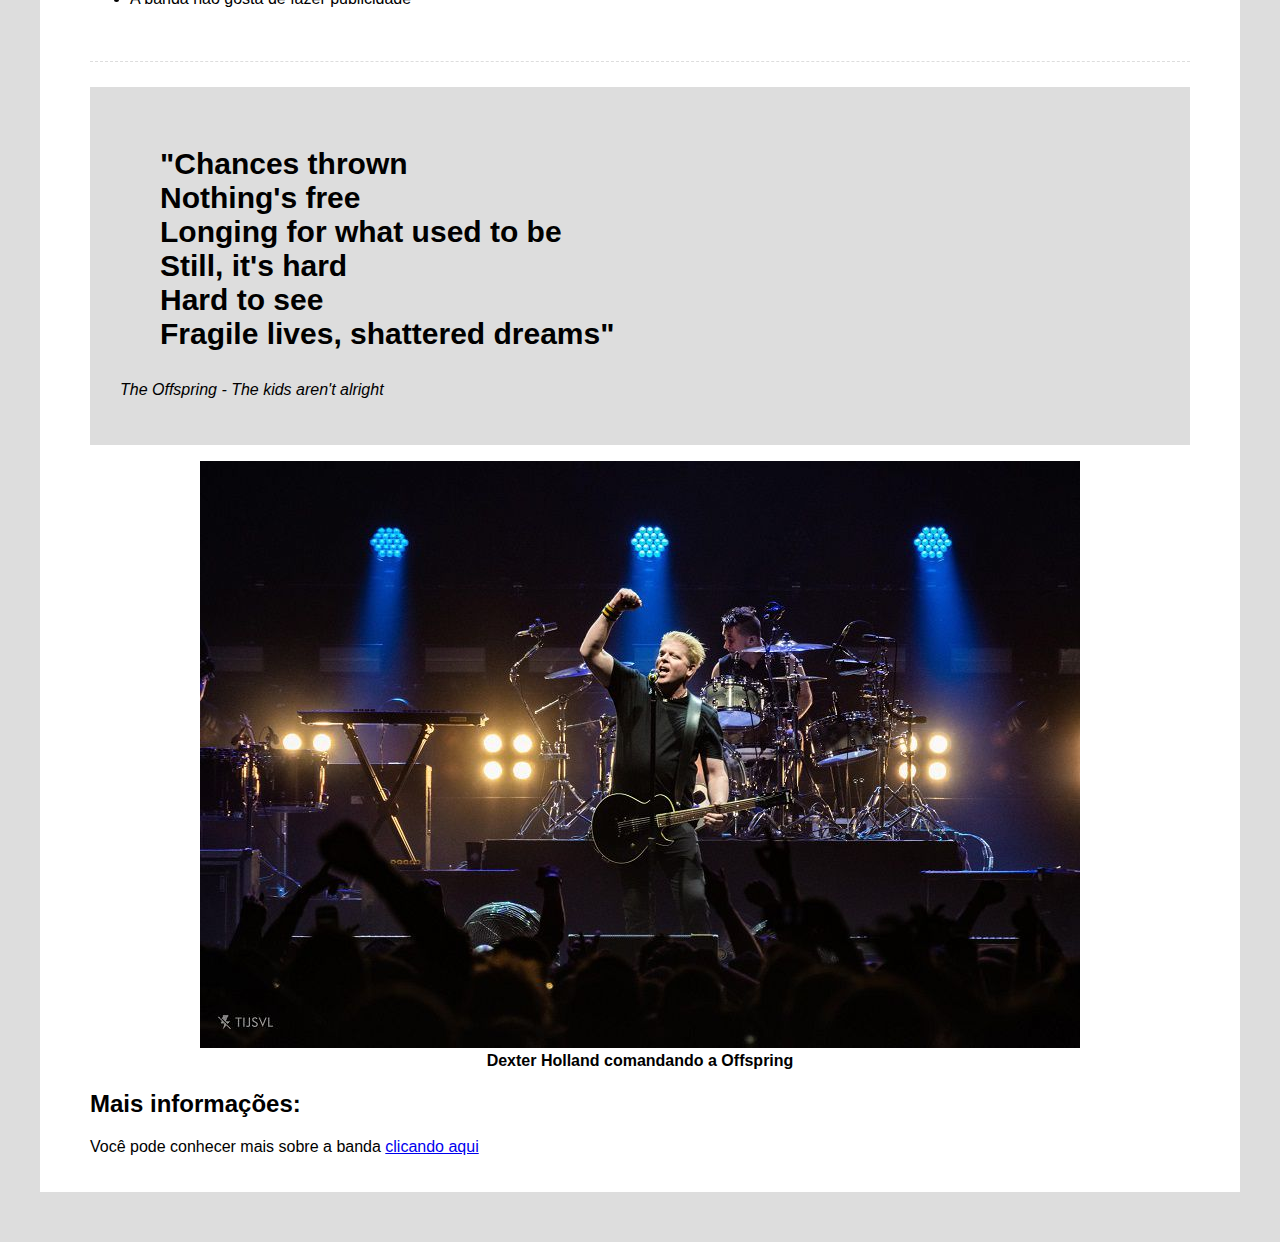
<file: 10_TRIBUTO/pages/index.html>
<!DOCTYPE html>
<html lang="en">

<head>
  <meta charset="UTF-8">
  <meta name="viewport" content="width=device-width, initial-scale=1.0">
  <title>Página de Tributo: The Offspring</title>
  <link rel="stylesheet" href="../css/style.css" />
</head>

<body>
  <div class="container">
    <!-- Cabeçalho -->
    <div class="header">
      <h1 class="main-title">The Offspring</h1>
      <p class="main-paragraph">Uma banda de Rock formada na Califórnia</p>
    </div>
    <!-- Imagem de destaque -->
    <div class="featured-image">
      <figure>
        <img src="../img/offspring_1.jpg" alt="A banda The Offspring" />
        <figcaption>Integrantes da banda</figcaption>
      </figure>
    </div>
    <!-- Biografia -->
    <div class="biography-container">
      <h2>Sobre os anos iniciais da banda</h2>
      <p>
        Em 1984, os adolescentes
        <span class="bold">Dexter Holland e Greg K</span>., que eram colegas
        de ginásio em Huntington Beach, resolveram formar uma banda após
        saírem de um concerto da banda de projeção local, Social Distortion.
      </p>
      <p>
        Mais tarde, Kevin "Noodles" Wasserman foi chamado para banda pelo seu
        <span class="bold">infame talento de conseguir bebidas alcoólicas</span>
        para os integrantes da banda, na época menores de idade.
      </p>
      <p>
        Tocando sob o nome de Manic Subsidal, em 1985 a banda decide trocar de
        nome para <span class="bold">The Offspring</span>. Seu primeiro
        single, "I'll Be Waiting/Blackball", foi lançado no formato de vinil
        pela gravadora independente Black Label Records e teve tiragem de mil
        cópias.
      </p>
      <p>
        Seu álbum de estreia, The Offspring, foi lançado pela gravadora
        independente Nemesis Records em 1989 e produzido por Thom Wilson,
        <span class="bold">
          vendendo três mil cópias dessa estreia em vinil.</span>
      </p>
    </div>
    <!-- Container de citação -->
    <div class="quotes-container">
      <blockquote>
        "Vender mais 10 milhões de álbuns não é a prioridade, lançar algo que
        nos orgulhamos é."
      </blockquote>
      <p>Dexter Holland</p>
    </div>
    <!-- Curiosidades -->
    <div class="curiosities-container">
      <h2>Curiosidades da banda:</h2>
      <ul>
        <li>Noodles achava que a banda não seria um sucesso</li>
        <li>O apelido de Noodles não vem do macarrão</li>
        <li>Dexter é um <span class="bold">piloto</span> licenciado</li>
        <li>
          A primeira música da banda foi originada em um passeio de carro
        </li>
        <li>A banda não gosta de fazer publicidade</li>
      </ul>
    </div>
    <!-- Segunda citação -->
    <div class="quotes-container">
      <blockquote>
        "Chances thrown <br />
        Nothing's free <br />
        Longing for what used to be <br />
        Still, it's hard <br />
        Hard to see <br />
        Fragile lives, shattered dreams"
      </blockquote>
      <p>The Offspring - The kids aren't alright</p>
    </div>
    <!-- Segunda imagem -->
    <div class="img-bold">
      <figure>
        <img src="../img/offspring_2.jpeg" alt="The Offspring em um show" />
        <figcaption>Dexter Holland comandando a Offspring</figcaption>
      </figure>
    </div>
    <!-- Mais informações -->
    <div class="moreinfo-container">
      <h2>Mais informações:</h2>
      <p>
        Você pode conhecer mais sobre a banda
        <a href="https://pt.wikipedia.org/wiki/The_Offspring">clicando aqui</a>
      </p>
    </div>
  </div>
</body>

</html>
</file>
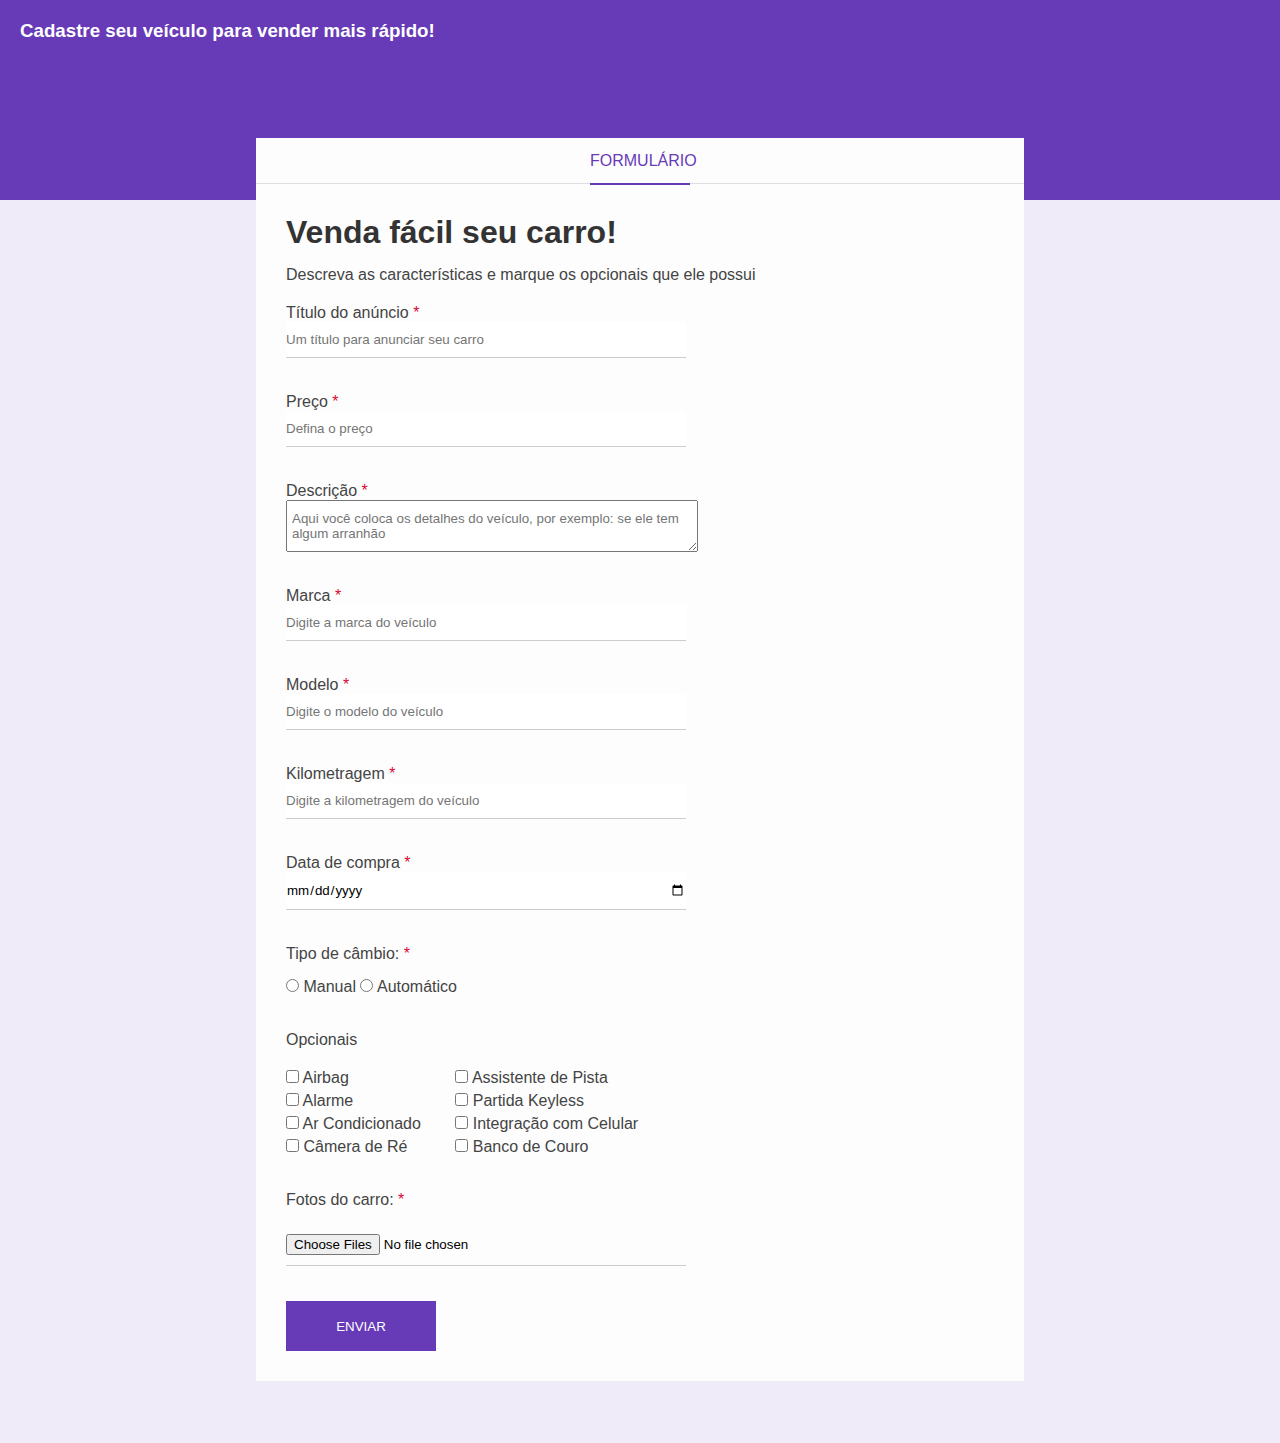
<file: 12_Form_Project/pages/index.html>
<!DOCTYPE html>
<html lang="en">
  <head>
    <meta charset="UTF-8" />
    <meta http-equiv="X-UA-Compatible" content="IE=edge" />
    <meta name="viewport" content="width=device-width, initial-scale=1.0" />
    <title>Venda seu carro</title>
    <link rel="stylesheet" href="../css/style.css" />
  </head>
  <body>
    <div class="container">
      <div class="header">
        <h3>Cadastre seu veículo para vender mais rápido!</h3>
      </div>
      <div class="form-container">
        <div class="form-header">
          <p>Formulário</p>
        </div>
        <div class="form-body">
          <h1 class="form-title">Venda fácil seu carro!</h1>
          <p>
            Descreva as características e marque os opcionais que ele possui
          </p>
          <form>
            <div class="box-input">
              <label for="title"
                >Título do anúncio <span class="required-field">*</span></label
              >
              <input
                type="text"
                name="title"
                id="title"
                class="block"
                placeholder="Um título para anunciar seu carro"
                minlength="1"
                maxlength="30"
                required
              />
            </div>
            <div class="box-input">
              <label for="price"
                >Preço <span class="required-field">*</span></label
              >
              <input
                type="number"
                name="price"
                id="price"
                class="block"
                placeholder="Defina o preço"
                required
              />
            </div>
            <div class="box-input">
              <label for="description"
                >Descrição <span class="required-field">*</span></label
              >
              <textarea
                name="description"
                id="description"
                class="block"
                placeholder="Aqui você coloca os detalhes do veículo, por exemplo: se ele tem algum arranhão"
              ></textarea>
            </div>
            <div class="box-input">
              <label for="brand"
                >Marca <span class="required-field">*</span></label
              >
              <input
                type="text"
                name="brand"
                id="brand"
                class="block"
                placeholder="Digite a marca do veículo"
                required
              />
            </div>
            <div class="box-input">
              <label for="model"
                >Modelo <span class="required-field">*</span></label
              >
              <input
                type="text"
                name="model"
                id="model"
                class="block"
                placeholder="Digite o modelo do veículo"
                required
              />
            </div>
            <div class="box-input">
              <label for="mileage"
                >Kilometragem <span class="required-field">*</span></label
              >
              <input
                type="number"
                name="mileage"
                id="mileage"
                class="block"
                placeholder="Digite a kilometragem do veículo"
                required
              />
            </div>
            <div class="box-input">
              <label for="purchase_date"
                >Data de compra <span class="required-field">*</span></label
              >
              <input
                type="date"
                name="purchase_date"
                id="purchase_date"
                class="block"
                required
              />
            </div>
            <div class="box-input">
              <p>Tipo de câmbio: <span class="required-field">*</span></p>
              <input type="radio" id="manual" name="gear" />
              <label for="manual">Manual</label>
              <input type="radio" id="auto" name="gear" />
              <label for="auto">Automático</label>
            </div>
            <div class="optional-box">
              <p>Opcionais</p>
              <ul class="optional-list">
                <li>
                  <input
                    type="checkbox"
                    id="airbag"
                    name="optional[]"
                    value="airbag"
                  />
                  <label for="airbag">Airbag</label>
                </li>
                <li>
                  <input
                    type="checkbox"
                    id="alarm"
                    name="optional[]"
                    value="alarm"
                  />
                  <label for="alarm">Alarme</label>
                </li>
                <li>
                  <input type="checkbox" id="ac" name="optional[]" value="ac" />
                  <label for="ac">Ar Condicionado</label>
                </li>
                <li>
                  <input
                    type="checkbox"
                    id="reverse_camera"
                    name="optional[]"
                    value="reverse_camera"
                  />
                  <label for="reverse_camera">Câmera de Ré</label>
                </li>
              </ul>
            </div>
            <div class="optional-box">
              <ul class="optional-list">
                <li>
                  <input
                    type="checkbox"
                    id="lane_assist"
                    name="optional[]"
                    value="lane_assist"
                  />
                  <label for="lane_assist">Assistente de Pista</label>
                </li>
                <li>
                  <input
                    type="checkbox"
                    id="keyless"
                    name="optional[]"
                    value="keyless"
                  />
                  <label for="keyless">Partida Keyless</label>
                </li>
                <li>
                  <input
                    type="checkbox"
                    id="smartphone"
                    name="optional[]"
                    value="smartphone"
                  />
                  <label for="smartphone">Integração com Celular</label>
                </li>
                <li>
                  <input
                    type="checkbox"
                    id="leather_seat"
                    name="optional[]"
                    value="leather_seat"
                  />
                  <label for="leather_seat">Banco de Couro</label>
                </li>
              </ul>
            </div>
            <div class="box-input">
              <p>Fotos do carro: <span class="required-field">*</span></p>
              <input
                type="file"
                multiple
                accept="image/png, image/jpg"
                id="images"
                name="images"
                required
              />
            </div>
            <input type="submit" value="Enviar" class="btn-submit" />
          </form>
        </div>
      </div>
    </div>
  </body>
</html>
</file>
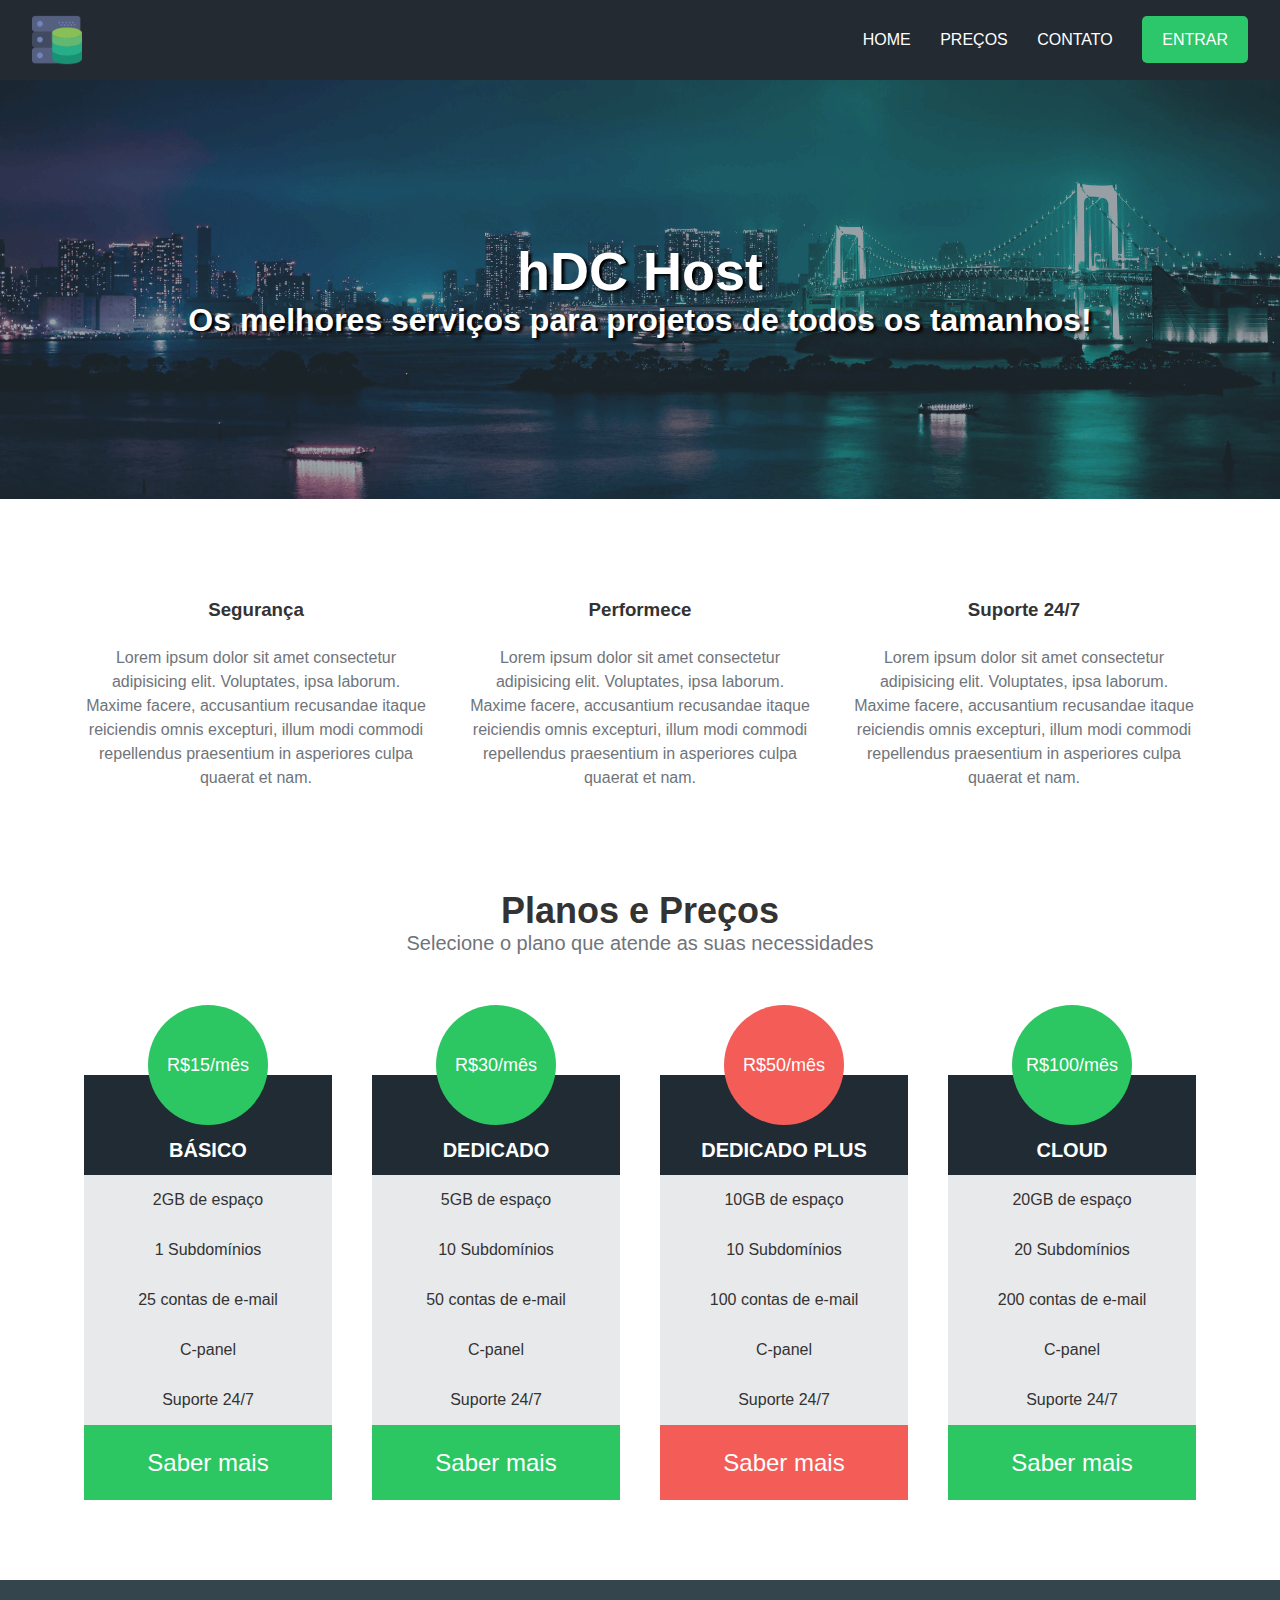
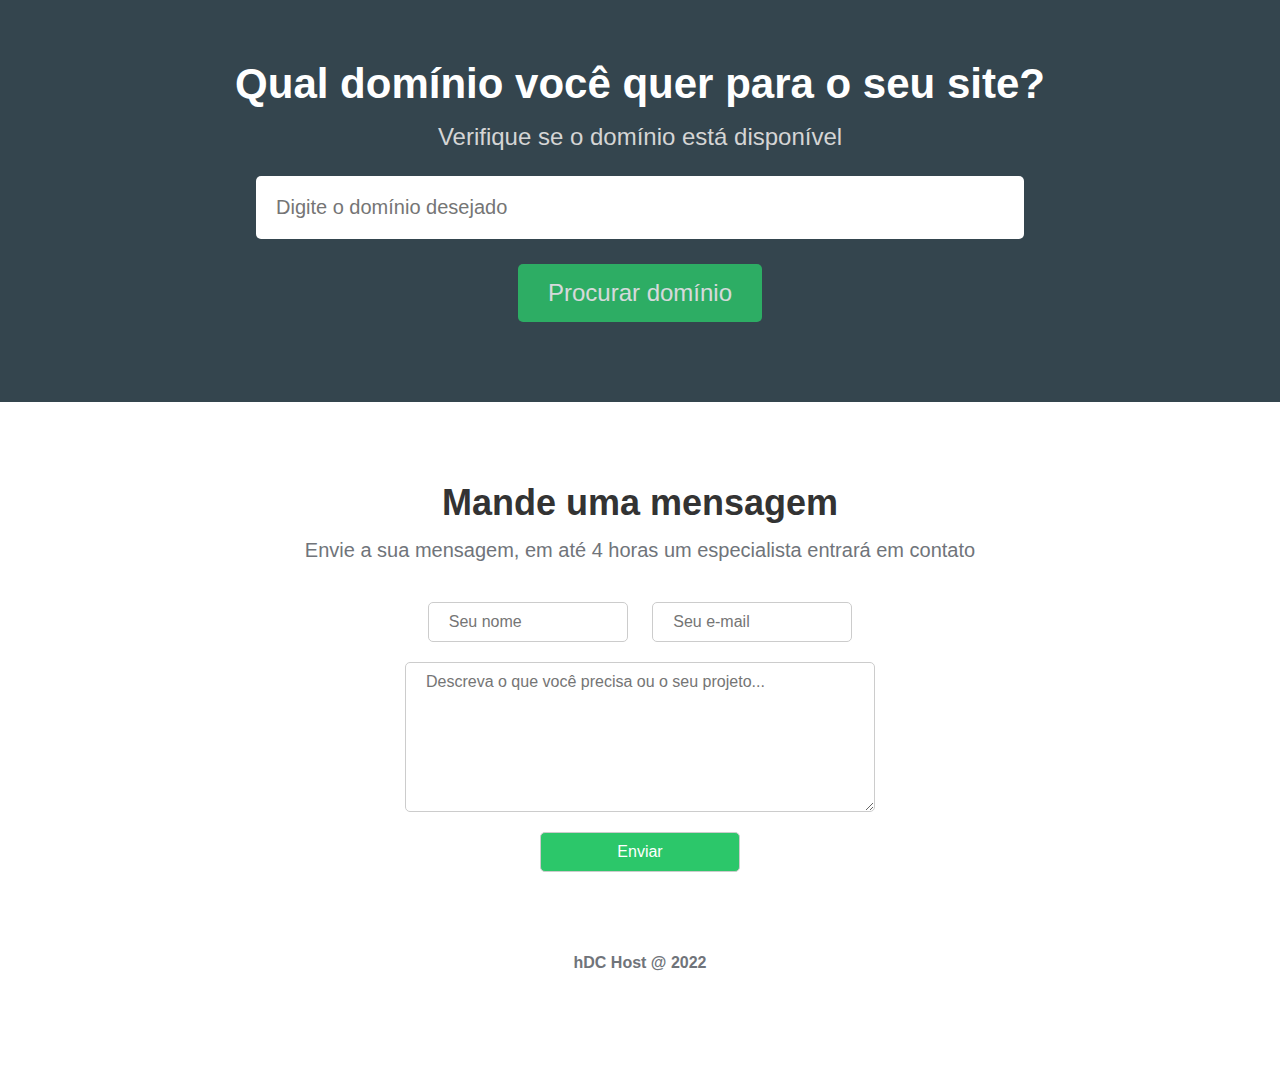
<file: 14_Projeto_hDC_HOST/pages/index.html>
<!DOCTYPE html>
<html lang="en">

<head>
  <meta charset="UTF-8">
  <meta name="viewport" content="width=device-width, initial-scale=1.0">
  <!-- Ícones -->
  <link rel="stylesheet" href="https://cdnjs.cloudflare.com/ajax/libs/font-awesome/6.2.0/css/all.min.css"
    integrity="sha512-xh6O/CkQoPOWDdYTDqeRdPCVd1SpvCA9XXcUnZS2FmJNp1coAFzvtCN9BmamE+4aHK8yyUHUSCcJHgXloTyT2A=="
    crossorigin="anonymous" referrerpolicy="no-referrer" />
  <!-- Estilos -->
  <link rel="stylesheet" href="../css/style.css" />
  <title>hDC Host</title>
</head>

<body>
  <div class="container">
    <div class="navbar-container">
      <nav>
        <a href="#">
          <img src="../img/hdchostlogo.png" alt="hDC Host" class="logo" />
        </a>
        <ul class="navbar-items">
          <li><a href="#">Home</a></li>
          <li><a href="#">Preços</a></li>
          <li><a href="#">Contato</a></li>
          <li><a href="#" class="default-btn">Entrar</a></li>
        </ul>
      </nav>
    </div>
    <main>
      <div class="main-banner">
        <h1>hDC Host</h1>
        <p>Os melhores serviços para projetos de todos os tamanhos!</p>
      </div>
    </main>
    <section class="services-container">
      <ul>
        <li>
          <i class="fas fa-shield-alt"></i>
          <h3>Segurança</h3>
          <p>
            Lorem ipsum dolor sit amet consectetur adipisicing elit.
            Voluptates, ipsa laborum. Maxime facere,
            accusantium recusandae itaque reiciendis omnis excepturi,
            illum modi commodi repellendus praesentium in asperiores culpa quaerat et nam.
          </p>
        </li>
        <li>
          <i class="fas fa-rocket"></i>
          <h3>Performece</h3>
          <p>
            Lorem ipsum dolor sit amet consectetur adipisicing elit.
            Voluptates, ipsa laborum. Maxime facere,
            accusantium recusandae itaque reiciendis omnis excepturi,
            illum modi commodi repellendus praesentium in asperiores culpa quaerat et nam.
          </p>
        </li>
        <li>
          <i class="fas fa-comments"></i>
          <h3>Suporte 24/7</h3>
          <p>
            Lorem ipsum dolor sit amet consectetur adipisicing elit.
            Voluptates, ipsa laborum. Maxime facere,
            accusantium recusandae itaque reiciendis omnis excepturi,
            illum modi commodi repellendus praesentium in asperiores culpa quaerat et nam.
          </p>
        </li>
      </ul>
    </section>
    <section class="pricing-container">
      <h2>Planos e Preços</h2>
      <p>Selecione o plano que atende as suas necessidades</p>
      <div class="plans-container">
        <div class="plan">
          <ul>
            <li class="price">R$15/mês</li>
            <li class="plan-name">Básico</li>
            <li>2GB de espaço</li>
            <li>1 Subdomínios</li>
            <li>25 contas de e-mail</li>
            <li>C-panel</li>
            <li>Suporte 24/7</li>
            <li class="plan-btn">Saber mais</li>
          </ul>
        </div>
        <div class="plan">
          <ul>
            <li class="price">R$30/mês</li>
            <li class="plan-name">Dedicado</li>
            <li>5GB de espaço</li>
            <li>10 Subdomínios</li>
            <li>50 contas de e-mail</li>
            <li>C-panel</li>
            <li>Suporte 24/7</li>
            <li class="plan-btn">Saber mais</li>
          </ul>
        </div>
        <div class="plan">
          <ul>
            <li class="price recommended">R$50/mês</li>
            <li class="plan-name">Dedicado Plus</li>
            <li>10GB de espaço</li>
            <li>10 Subdomínios</li>
            <li>100 contas de e-mail</li>
            <li>C-panel</li>
            <li>Suporte 24/7</li>
            <li class="plan-btn recommended">Saber mais</li>
          </ul>
        </div>
        <div class="plan">
          <ul>
            <li class="price">R$100/mês</li>
            <li class="plan-name">Cloud</li>
            <li>20GB de espaço</li>
            <li>20 Subdomínios</li>
            <li>200 contas de e-mail</li>
            <li>C-panel</li>
            <li>Suporte 24/7</li>
            <li class="plan-btn">Saber mais</li>
          </ul>
        </div>
      </div>
    </section>
    <section class="searchdomain-container">
      <h2>Qual domínio você quer para o seu site?</h2>
      <p>Verifique se o domínio está disponível</p>
      <form>
        <input type="text" name="domain" id="domain" placeholder="Digite o domínio desejado" />
        <input type="submit" value="Procurar domínio" />
      </form>
    </section>
    <section class="contact-container">
      <h2>Mande uma mensagem</h2>
      <p>
        Envie a sua mensagem, em até 4 horas um especialista entrará em
        contato
      </p>
      <form>
        <input type="text" name="name" id="name" placeholder="Seu nome" />
        <input type="email" name="email" id="email" placeholder="Seu e-mail" />
        <textarea name="message" id="message" placeholder="Descreva o que você precisa ou o seu projeto..."></textarea>
        <input type="submit" value="Enviar" />
      </form>
    </section>
    </main>
    <footer>
      <p>hDC Host @ 2022</p>
    </footer>
  </div>
</body>
</html>
</file>
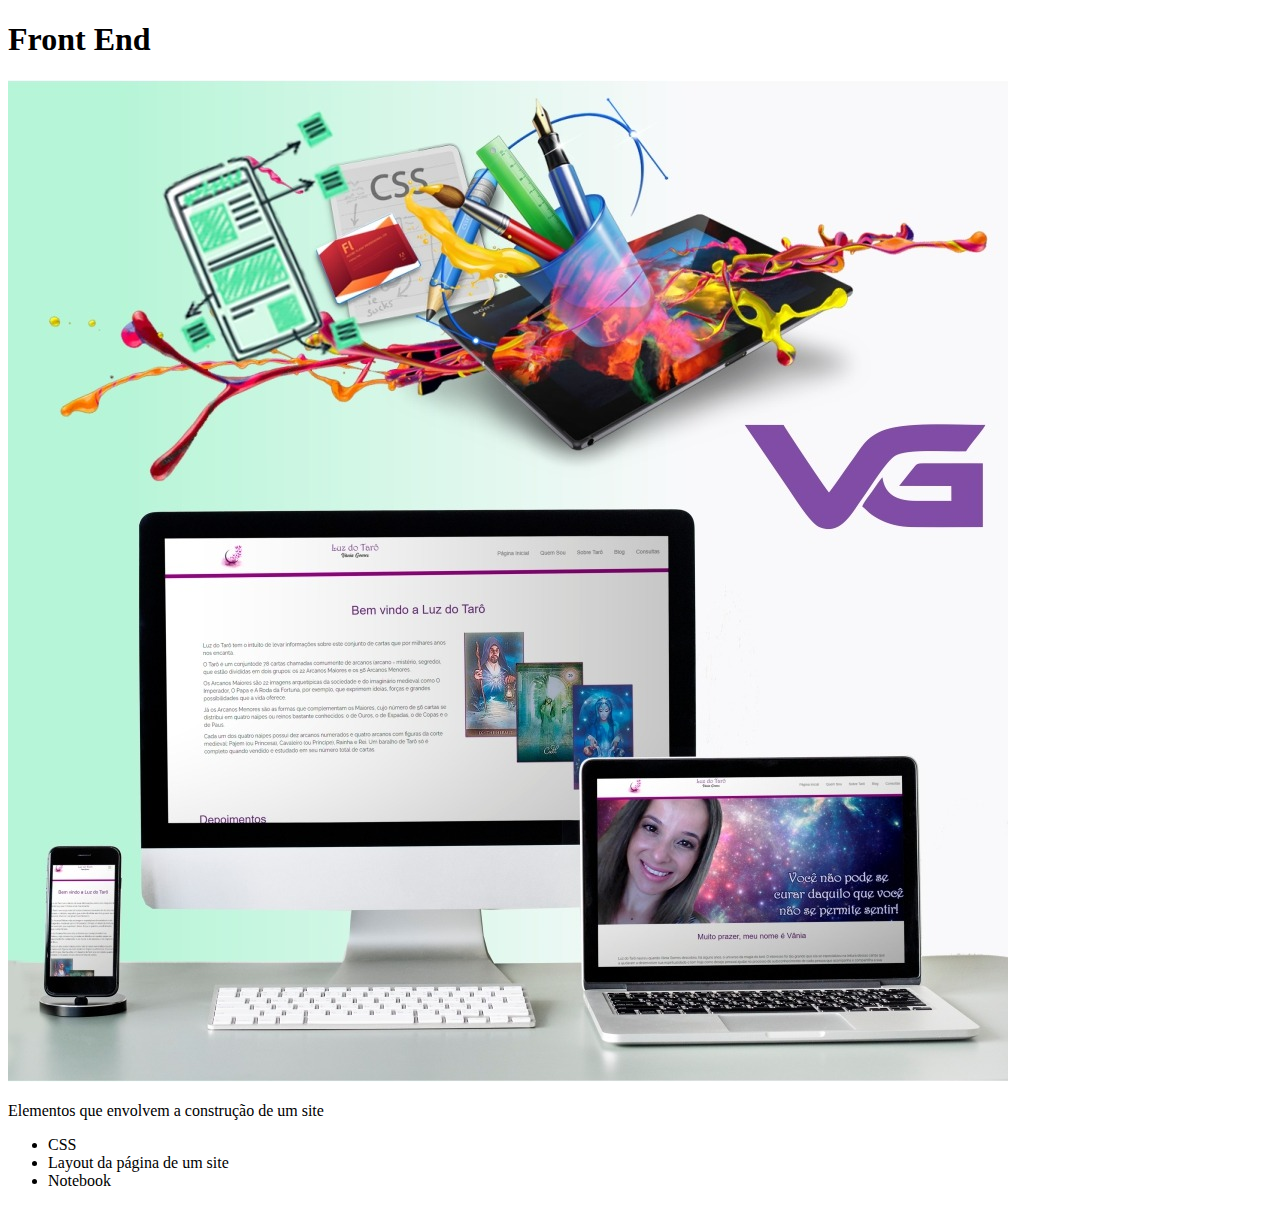
<file: 2_HTML/desafio.html>
<!DOCTYPE html>
<html lang="en">
<head>
  <meta charset="UTF-8">
  <meta name="viewport" content="width=device-width, initial-scale=1.0">
  <title>Meu Desafio</title>
</head>
<body>
  <div>
    <h1>Front End</h1>
    <img src="vg.jpeg" alt="Desenvolvimento de sites"/>
    <p>Elementos que envolvem a construção de um site</p>
    <ul>
      <li>CSS</li>
      <li>Layout da página de um site</li>
      <li>Notebook</li>
    </ul>

  </div>
</body>
</html>
</file>
<file: 11_Formulario/css/style.css>
body {
  padding: 500px;
}

div {
  margin-bottom: 10px;
}

div input,
div label {
  display: block;
}

.radio label,
.radio input,
.radio span {
  display: inline-block;
}
</file>
<file: 15_Flexbox/css/style.css>
body {
  margin-bottom: 500px;
}

/* 1 - Flex */
.flex {
  display: flex;
  background-color: aqua;
  margin-bottom: 20px;
}

/* 2 - Flex column */
.flex-column {
  display: flex;
  flex-direction: column;
  background-color: blueviolet;
  margin-bottom: 20px;
}

/* 3 - Wrap */
.wrap {
  display: flex;
  flex-wrap: wrap;
  margin-bottom: 20px;
}

.box {
  height: 40px;
  width: 33%;
  border: 1px solid red;
}

/* 4 - Justify content */
.center,
.space-around,
.space-between,
.end {
  display: flex;
  margin-bottom: 20px;
}

.center .box,
.space-around .box,
.space-between .box,
.end .box {
  width: 50px;
}

.center {
  justify-content: center;
}

.space-around {
  justify-content: space-around;
}

.space-between {
  justify-content: space-between;
}

.end {
  justify-content: end;
}

/* 5 - Align items */
.center,
.align-center,
.flex-end,
.stretch {
  display: flex;
  margin-bottom: 20px;
  height: 200px;
  border: 1px solid blue;
}

.align-center .box,
.flex-end .box,
.stretch .box {
  width: 50px;
}

.align-center {
  align-items: center;
  justify-content: center;
}

.flex-end {
  align-items: flex-end;
}

.stretch {
  align-items: stretch;
}

.stretch .box {
  height: auto;
}

/* 6 - Gap */
.gap {
  display: flex;
  flex-wrap: wrap;
  justify-content: center;
  border: 1px solid green;
  gap: 10px;
}

.gap .box {
  width: 32%;
}

/* 7 - Order */
.order {
  display: flex;
}

#one {
  order: 1;
}

#two {
  order: 2;
}

#three {
  order: 3;
}

/* 8 - Grow */
.grow {
  display: flex;
}

.grow .box {
  flex: 1;
}

.grow .big {
  flex: 2;
}

/* 9 - Basis */
.basis {
  display: flex;
}

.basis .box {
  flex-basis: 20px;
}

.basis .big {
  flex-grow: 1;
}

/* 10 - Shrink */
.shrink {
  display: flex;
}

.shrink .box {
  flex-grow: 1;
  flex-shrink: 1;
  flex-basis: 250px;
  width: auto;
}

.shrink .small {
  flex-shrink: 2;
}

/* 11 - Shorthand */
.shorthand {
  display: flex;
}

.shorthand .box {
  width: auto;
  flex: 1 1 50px;
}

.shorthand .different {
  flex: 3 1 400px;
}

/* 12 - Auto alinhamento */
.auto-alignment {
  height: 300px;
  display: flex;
  align-items: flex-end;
  border: 1px solid purple;
}

.auto-alignment .different {
  align-self: center;
}
</file>
<file: 3_CSS/css/style.css>
/* External CSS */
h3 {
  color: green;
}
</file>
<file: 6_Box_Model/style.css>
/* Largura e Altura */

.width-height {
  width: 300px;
  height: 150px;
  background-color: #777;
}

/* Largura (default) e Altura */

.width-height2 {
  height: 250px;
  background-color: #5b0808;
}

/* Padding */

.no-padding,
.padding {
  width: 400px;
  height: 250px;
  color: #fff;
  background-color: blue;
  margin-bottom: 5px;
}

.padding {
  padding: 20px;
}

/* Padding individual */
.padding-individual {
  background-color: brown;
  color: #fff;
  padding-top: 10px;
  padding-left: 20px;
  padding-right: 30px;
  padding-bottom: 40px;
}

/* Shorthand padding */
.shorthand-padding {
  background-color: #444;
  padding: 6px 12px 18px 24px;
}

.shorthand-padding-2 {
  background-color: #555;
  padding: 10px 20px;
  /* padding: 10px 20px 10px 20px; */
}

/* Padding com width */
.without-border-box {
  background-color: #237619;
  color: #fff;
  width: 400px;
  padding: 50px;
}

.border-box {
  background-color: #666;
  color: #fff;
  width: 400px;
  padding: 50px;
  box-sizing: border-box;
}
</file>
<file: 7_Border/style.css>
/* Border */

.border {
  border: 5px solid red;
  padding: 10px;
}

.border2 {
  border: 2px dotted #567;
}

/* Border individual */

.border-left {
  border-left: 4px solid #000;
  background-color: #567;
  padding: 5px;
}

.border-bottom {
  border-bottom: 7px double #9a3f7e;
  background-color: #1f5a8c;
  padding: 12px;
}

/* Border rounded */
.rounded-p {
  background-color: #000;
  color: #1f5a8c;
  border: 6px solid #1f5a8c;
  padding: 15px;
  border-radius: 25px;
}

.rounded-p-2 {
  background-color: #000;
  color: #1f5a8c;
  padding: 15px;
  border-radius: 35px;
}
</file>
<file: 8_Margem/style.css>
/* margem */
.margin {
  margin: 10px;
  background-color: #222;
  color: #fff;
}

.margin-top {
  margin-top: 50px;
  background-color: #444;
  padding: 10px;
  color: #fff;
}

.margin-shorthand {
  background-color: #666;
  margin: 5px 10px 15px 20px;
  color: #fff;
}

/* Box model */
.box-model {
  margin: 20px;
  padding: 15px 25px;
  border: 3px solid #845;
  border-radius: 7px;
  width: 200px;
  height: 400px;
}

/* Desafio 3 */
#box-model {
  margin: 15px;
  padding: 15px;
  border: 5px solid #459;
  outline: 5px solid #952;
  background-color: #123;
}

.title-box-model {
  background-color: #000;
  color: #fff;
  border: none;
}
</file>
<file: 9_Texto/style.css>
/* Texto centralizado */
#container-center {
  text-align: center;
  border: 1px solid red;
}

.text-right {
  text-align: right;
}

/* Text decoration */
.underline {
  text-decoration: underline;
}

.strike-througt {
  text-decoration: line-through;
}

.remove-underline {
  text-decoration: none;
  color: #2b5f3a;
}

/* Text transform */
.uper {
  text-transform: uppercase;
}

.lower {
  text-transform: lowercase;
}

/* Letter spacing */
.spacing {
  letter-spacing: 6px;
  color: #000;
  font-weight: bold;
}

/* Fontes */
.serif {
  font-family: Georgia;
}

.sans-serif {
  font-family: Helvetica;
}

.monospace {
  font-style: "Courier New";
}

.cursive {
  font-family: cursive;
}

.fantasy {
  font-family: fantasy;
}

/* Text style */
.italic {
  font-style: italic;
}

.oblique {
  font-style: oblique;
}

/* Font weight */
.thin,
.bold,
.bolder {
  font-family: Helvetica;
}

.thin {
  font-weight: 100;
}

.bold {
  font-weight: 600;
}

.bolder {
  font-weight: 900;
}

/* Font size */
.small {
  font-size: 6px;
}

.big {
  font-size: 78px;
}

/* Display */
.inline-box {
  width: 50px;
  height: 50px;
  background-color: #4f8;
  margin: 10px;
  display: inline-block;
}

.block {
  background-color: #333;
  display: block;
  margin: 10px;
}

.invisible {
  display: none;
}

/* Static */
.static {
  position: static;
  color: #fff;
  background-color: #2b5f3a;
  width: 100px;
  height: 100px;
}

/* Relative */
.static {
  position: relative;
  color: #fff;
  background-color: #2b5f9a;
  width: 100px;
  height: 100px;
  top: 100px;
  left: 40px;
}

/* Absolute */
.absolute {
  position: absolute;
  color: #fff;
  background-color: #4a1f9c;
  width: 100px;
  height: 100px;
  top: 2px;
  right: 2px;
}

/* Absolute e Relative */
.relative-container {
  width: 300px;
  height: 300px;
  border: 1px solid red;
  margin-top: 120px;
  position: relative;
}

.absolute-1,
.absolute-2 {
  width: 50px;
  height: 50px;
  background-color: #422;
  position: absolute;
}

.absolute-1 {
  top: 10px;
  left: 10px;
}

.absolute-2 {
  bottom: 10px;
  right: 10px;
}

/* Fixed */
.fixed {
  position: fixed;
  background-color: #851;
  border: 1px solid blue;
  width: 100px;
  height: 100px;
  margin-top: 120px;
  top: 50px;
  right: 100px;
}

/* Sticky */
.sticky {
  position: sticky;
  background-color: #994;
  border: 1px solid green;
  width: 100px;
  height: 100px;
  margin-top: 120px;
  top: 50px;
  right: 100px;
}

/* z-index */
.absolute-3,
.absolute-4,
.absolute-5 {
  width: 50px;
  height: 50px;
  background-color: #123;
  position: absolute;
}

.absolute-3 {
  top: 0;
  left: 0;
  z-index: 3;
}

.absolute-4 {
  top: 10px;
  left: 10px;
  background-color: #4f8;
  z-index: 2;
}

.absolute-5 {
  top: 40px;
  left: 40px;
  background-color: #994;
  z-index: 1;
}
</file>
<file: 10_TRIBUTO/css/style.css>
html {
  font-family: Helvetica;
  background-color: #ddd;
}

.container {
  max-width: 1100px;
  background-color: #fff;
  position: relative;
  margin: 50px auto;
  padding: 20px 50px;
}

.bold {
  font-weight: bold;
}

/* header */
.header {
  text-align: center;
}

.main-title {
  font-size: 40px;
}

.main-paragraph {
  font-style: italic;
}

/* Imagem destaque */
.featured-image {
  text-align: center;
  margin-top: 30px;
}

/* Biografia */
.biography-container {
  padding: 25px 0;
  margin: 25px 0;
  border-top: 1px dashed #ddd;
  border-bottom: 1px dashed #ddd;
}

/* Quotes */
.quotes-container {
  background-color: #ddd;
  padding: 30px;
}

.quotes-container blockquote {
  font-weight: bold;
  font-size: 30px;
}

.quotes-container p {
  font-style: italic;
}

/* Curiosidades */
.curiosities-container {
  padding: 25px 0;
  margin: 25px 0;
  border-top: 1px dashed #ddd;
  border-bottom: 1px dashed #ddd;
}

.curiosities-container li {
  height: 30px;
}

/* Imagem bold */
.img-bold {
  font-weight: bold;
  text-align: center;
}
</file>
<file: 14_Projeto_hDC_HOST/css/style.css>
/* Geral */
* {
  margin: 0;
  padding: 0;
  font-family: Helvetica;
  box-sizing: border-box;
}

h1,
h2,
h3 {
  color: #333;
}

p {
  color: #70747a;
}

/* Navbar */
.navbar-container {
  width: 100%;
  height: 80px;
  background-color: #232a31;
  padding: 0 2rem;
}

nav {
  position: relative;
}

.logo {
  max-width: 50px;
  width: 100%;
  margin-top: 15px;
}

.navbar-items {
  position: absolute;
  right: 0;
  height: 80px;
  line-height: 80px;
  margin: 0;
  display: inline-block;
}

.navbar-items li {
  display: inline-block;
  text-transform: uppercase;
  margin-left: 25px;
}

.navbar-items a {
  color: #fff;
  text-decoration: none;
  transition: 0.5s;
}

.navbar-items a:hover {
  color: #ccc;
}

.default-btn {
  padding: 15px 20px;
  background-color: #2cc76a;
  border-radius: 5px;
}

.navbar-items .default-btn:hover {
  background-color: #22bb5f;
  color: #fff;
}

/* main banner */
.main-banner {
  background-image: url("../img/mainbanner.png");
  background-size: cover;
  background-position: center;
  padding: 10rem 0;
}

.main-banner h1,
.main-banner p {
  color: #fff;
  text-align: center;
  font-weight: bold;
  text-shadow: #000 3px 2px 3px;
}

.main-banner h1 {
  font-size: 54px;
}

.main-banner p {
  font-size: 32px;
}

/* Services */
.services-container {
  padding: 5rem 0;
}

.services-container ul {
  display: flex;
  width: 90%;
  margin: 0 auto;
}

.services-container li {
  flex: 1 1 200px;
  list-style: none;
  text-align: center;
  padding: 20px;
}

.fas {
  font-size: 60px;
  margin-bottom: 15px;
}

.fas {
  font-size: 60px;
  margin-bottom: 15px;
}

.fa-shield-alt {
  color: #2cc76a;
}

.fa-rocket {
  color: #ef3f29;
}

.fa-comments {
  color: #ef8f29;
}

.services-container h3 {
  margin-bottom: 25px;
}

.services-container p {
  line-height: 24px;
}

/* Prices and plans */
.pricing-container {
  padding-bottom: 5rem;
  text-align: center;
}

.pricing-container h2 {
  font-size: 36px;
}

.pricing-container p {
  font-size: 20px;
}

.plans-container {
  display: flex;
  justify-content: space-between;
  width: 90%;
  margin: 50px auto 0;
}

.plan {
  flex: 1;
  max-width: 275px;
  margin: 0 20px;
}

.plan ul {
  padding: 0;
}

.plan li {
  list-style: none;
  height: 50px;
  line-height: 50px;
  background-color: #e8e9ea;
  color: #333;
}

.plan .price {
  width: 120px;
  height: 120px;
  border-radius: 50%;
  background-color: #2cc762;
  color: #fff;
  text-align: center;
  line-height: 120px;
  margin: 0 auto -50px;
  font-size: 18px;
  position: relative;
}

.plan .plan-name {
  text-transform: uppercase;
  font-size: 20px;
  font-weight: bold;
  color: #fff;
  background-color: #202b34;
  padding: 50px 0;
}

.plan .plan-btn {
  background-color: #2cc762;
  color: #fff;
  font-size: 24px;
  height: 75px;
  line-height: 75px;
  cursor: pointer;
}

.plan .recommended {
  background-color: #f45c57;
}

/* Search domain */
.searchdomain-container {
  background-color: #34454e;
  text-align: center;
  padding: 5rem 0;
}

.searchdomain-container h2 {
  color: #fff;
  font-size: 42px;
  margin-bottom: 15px;
}

.searchdomain-container p {
  color: #d5d5d5;
  font-size: 24px;
  margin-bottom: 25px;
}

.searchdomain-container input {
  display: block;
  border: none;
  border-radius: 5px;
  margin: 0 auto;
}

.searchdomain-container input[type="text"] {
  width: 60%;
  padding: 20px;
  font-size: 20px;
  margin-bottom: 25px;
}

.searchdomain-container input[type="submit"] {
  background-color: #2cc76a;
  padding: 15px 30px;
  color: #fff;
  font-size: 24px;
  cursor: pointer;
  opacity: 0.8;
}

.searchdomain-container input[type="submit"]:hover {
  opacity: 1;
}

/* Contact form */
.contact-container {
  text-align: center;
  padding: 5rem 0 2rem 0;
}

.contact-container h2 {
  font-size: 36px;
  margin-bottom: 15px;
}

.contact-container p {
  font-size: 20px;
  margin-bottom: 40px;
}

.contact-container input,
.contact-container textarea {
  width: 200px;
  padding: 10px 20px;
  font-size: 16px;
  border-radius: 5px;
  border: 1px solid #ccc;
  margin: 0 10px 20px;
}

.contact-container textarea {
  display: block;
  margin: 0 auto 20px;
  width: 470px;
  height: 150px;
}

.contact-container input[type="submit"] {
  display: block;
  margin: 0 auto;
  background-color: #2cc76a;
  color: #fff;
  cursor: pointer;
}

/* Footer */
footer {
  text-align: center;
  font-weight: bold;
  margin: 50px 0 100px;
}

/* Responsividade */

/* Small laptops a partir de 1100px */
@media (max-width: 1100px) {
  .plans-container {
    width: 95%;
  }

  .plan {
    margin: 0 5px;
  }
}

/* Tablet 900px */
@media (max-width: 900px) {
  .main-banner p {
    padding: 0 6rem;
  }

  .searchdomain-container {
    padding: 2rem 4rem;
  }
}

/* Celular 576px */
@media (max-width: 576px) {
  html,
  body {
    overflow-x: hidden;
  }

  .navbar-items li {
    font-size: 12px;
    margin-left: 10px;
  }

  .main-banner p {
    padding: 0 2rem;
  }

  .services-container ul {
    flex-direction: column;
  }

  .plans-container {
    flex-direction: column;
    width: 100%;
    padding: 0 2rem;
  }

  .plan {
    width: 100%;
    max-width: 100%;
    margin-bottom: 15px;
  }

  .searchdomain-container h2 {
    font-size: 28px;
  }

  .searchdomain-container input[type="text"] {
    width: 100%;
  }

  .contact-container {
    padding: 3rem 2rem;
  }

  .contact-container input,
  .contact-container textarea {
    width: 100%;
    margin: 10px 0;
  }
}
</file>
<file: 12_Form_Project/css/style.css>
/* Reset */
* {
  margin: 0;
  padding: 0;
  font-family: Arial, Helvetica, sans-serif;
}

body {
  background-color: #f0ebf8;
}

h1, h2, h3, h4, h5 {
  color: #333;
}

p, label {
  color: #444;
}

input {
  border: none;
  border-bottom: 1px solid #ccc;
  padding: 10px 0;
}

input[type="text"],
input[type="number"],
input[type="date"],
input[type="file"],
textarea {
  width: 400px;
}

textarea {
  padding: 10px 5px;
}

/* Page header */
.header {
  height: 160px;
  padding: 20px;
  background-color: #673ab7;
}

.header h3 {
  color: #fff;
  margin-top: 0;
}

/* Form container */
.form-container {
  background-color: #fdfdfd;
  width: 60%;
  margin: 0 auto;
  position: relative;
  top: -62px;
}

/* Form header */
.form-header {
  border-bottom: 1px solid #dfdfdf;
  height: 45px;
}

.form-header p {
  color: #673ab7;
  border-bottom: 2px solid #673ab7;
  width: 100px;
  text-align: center;
  margin: 0 auto;
  text-transform: uppercase;
  height: 45px;
  line-height: 45px;
}

/* form body */
.form-body {
  padding: 30px;
}

.form-title {
  margin-bottom: 15px;
}

.form-body p {
  margin-bottom: 20px;
}

.required-field {
  color: #d80835;
}

.box-input {
  margin-bottom: 35px;
}

.block {
  display: block;
}

.optional-box {
  display: inline-block;
  margin: 0 30px 30px 0;
}

.optional-list li {
  list-style: none;
  margin-bottom: 5px;
}

.box-input p {
  margin-bottom: 15px;
}

.btn-submit {
  background-color: #673ab7;
  color: #fff;
  border: 2px solid transparent;
  width: 150px;
  height: 50px;
  cursor: pointer;
  text-transform: uppercase;
  transition: 0.5s;
}

.btn-submit:hover {
  background-color: #fff;
  border-color: #673ab7;
  color: #673ab7;
}
</file>
